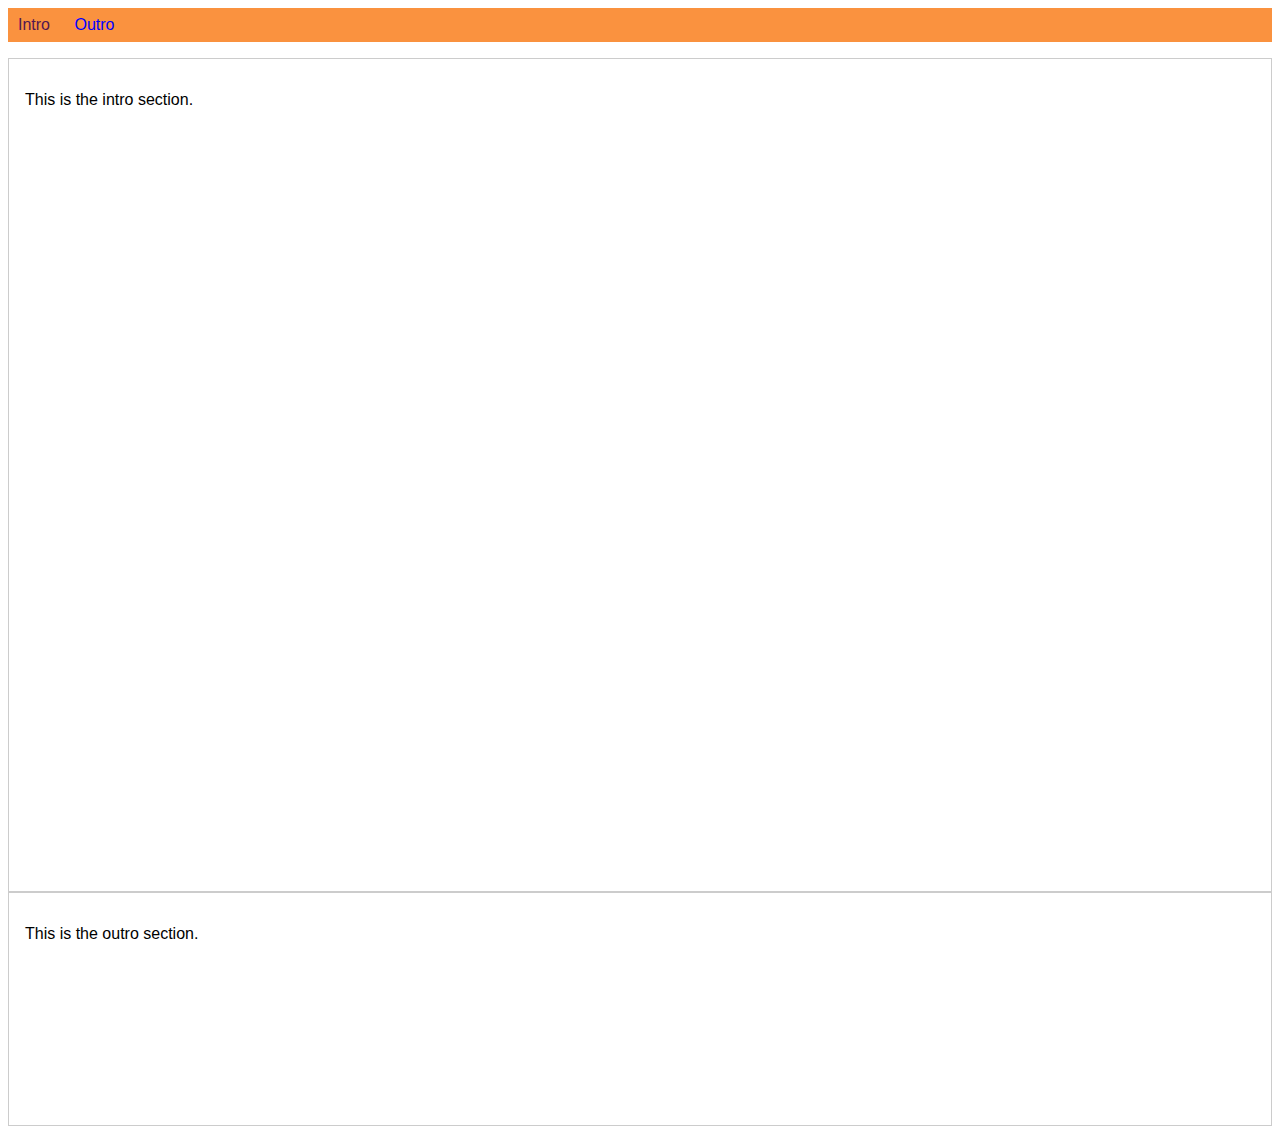
<file: Combined Selectors/index.html>
<!DOCTYPE html>
<html lang="en">

<head>
    <meta charset="UTF-8">
    <meta name="viewport" content="width=device-width, initial-scale=1.0">
    <meta http-equiv="X-UA-Compatible" content="ie=edge">
    <title>CSS Course</title>
    <link rel="stylesheet" href="main.css">
</head>

<body>
    <nav>
        <a href="#intro" class="active">Intro</a>
        <a href="#outro">Outro</a>
    </nav>
    <section id="intro" class="main-section">
        <p>This is the intro section.</p>
    </section>
    <section id="outro" class="main-section highlighted">
        <p>This is the outro section.</p>
    </section>
</body>

</html>
</file>
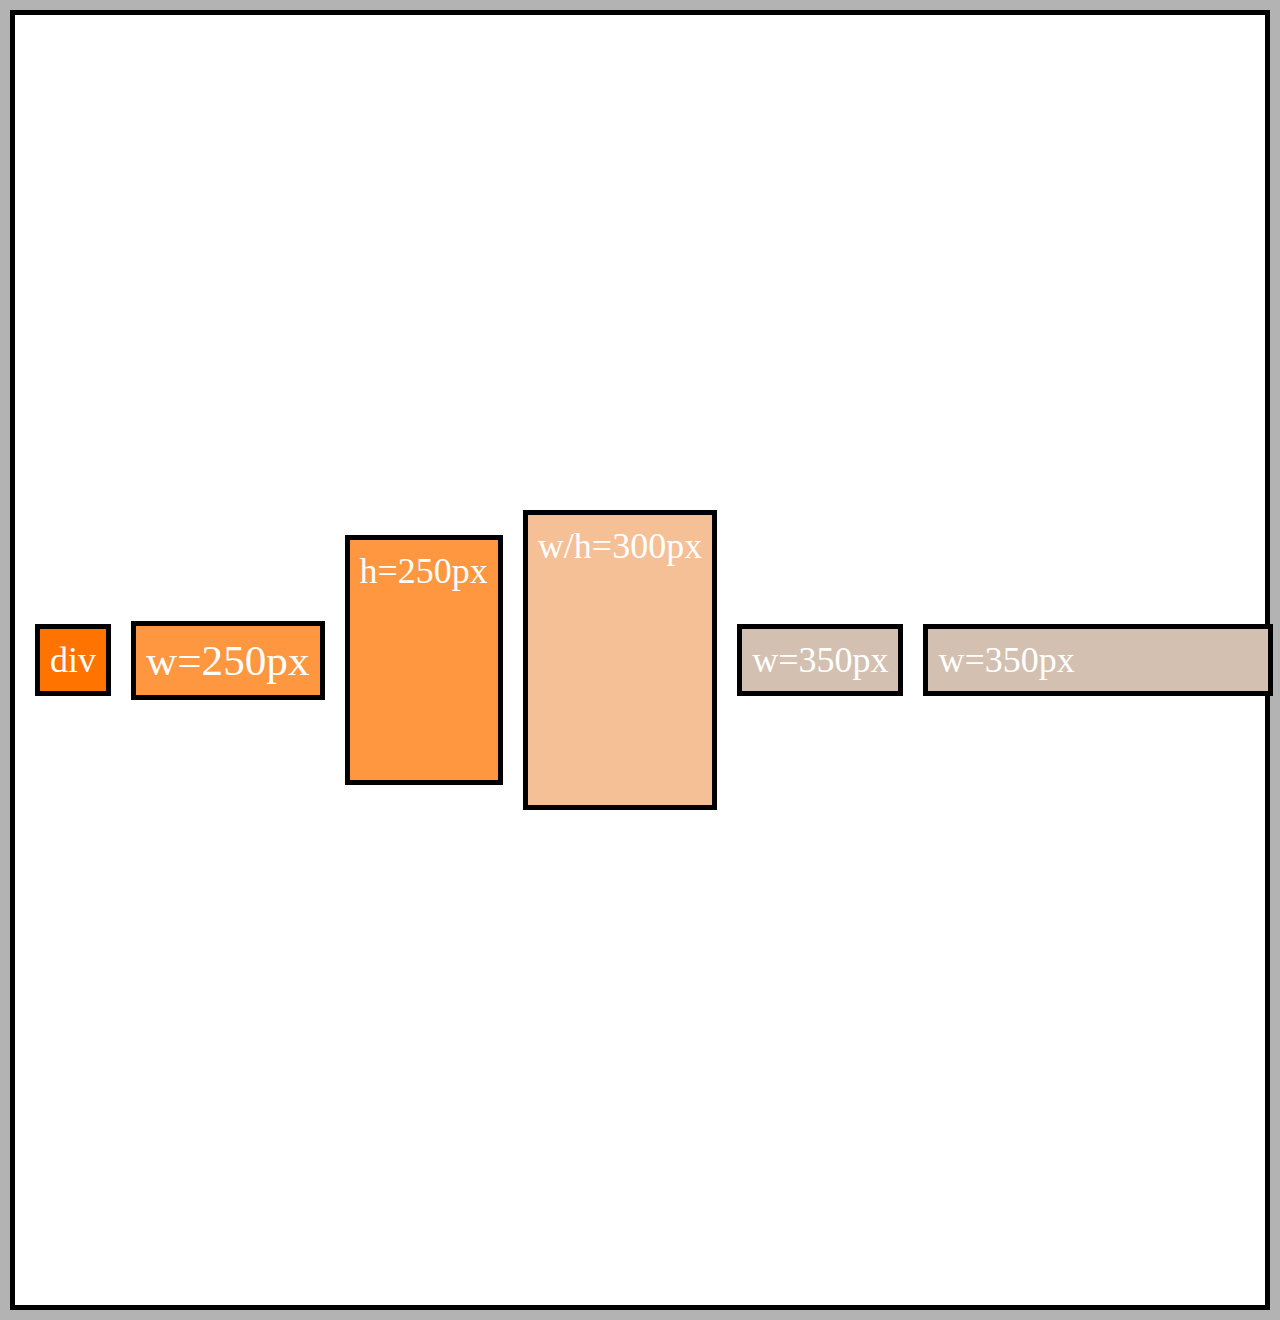
<file: flex-tiems-properties/index.html>
<!DOCTYPE html>
<html lang="en">
    <head>
        <meta charset="UTF-8">
        <meta http-equiv="X-UA-Compatible" content="ie=edge">
        <link rel="stylesheet" href="main.css">
        <title>Flexbox</title>
    </head>
    <body>
        <div class="flex-container">
            <div class="item-1">div</div>
            <div class="item-2">w=250px</div>
            <div class="item-3">h=250px</div>
            <div class="item-4">w/h=300px</div>
            <div class="item-5">w=350px</div>
            <div class="item-6">w=350px</div>
        </div>
    </body>
</html>
</file>
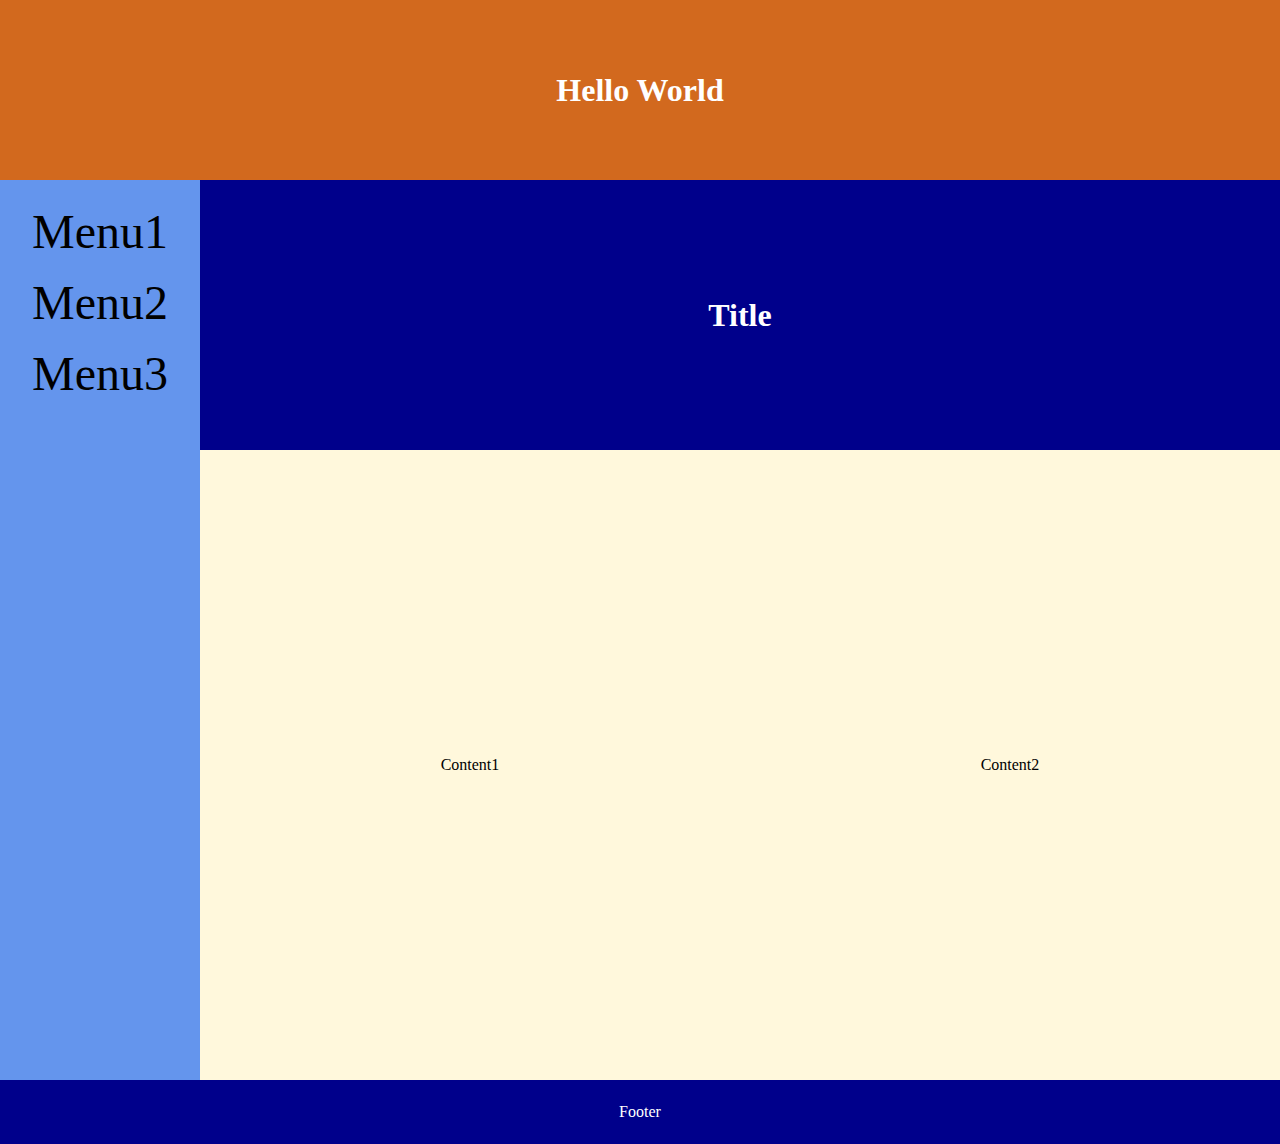
<file: Flexbox Practice/index.html>
<!DOCTYPE html>
<html lang="en">
<head>
    <meta charset="UTF-8">
    <meta http-equiv="X-UA-Compatible" content="IE=edge">
    <meta name="viewport" content="width=device-width, initial-scale=1.0">
    <title>Document</title>
    <link rel="stylesheet" href="style.css">
</head>
<body>
    <header class="header">
        <h1 class="header-title">Hello World</h1>
    </header>

    <main class="main">
        
        <div class="sidemenu">
            <ul class="sidemenu-items">
                <li class="sidemenu-item">Menu1</li>
                <li class="sidemenu-item">Menu2</li>
                <li class="sidemenu-item">Menu3</li>
            </ul>
        </div>
        
        <div class="content">
            <div class="content-title-box">
                <h1 class="content-title-box__title">Title</h1>
            </div>
            <div class="contents">
                <div class="content__item">Content1</div>
                <div class="content__item">Content2</div>
            </div>
        </div>


    </main>
    
    <footer>
        <div class="footer">Footer</div>
    </footer>
</body>
</html>
</file>
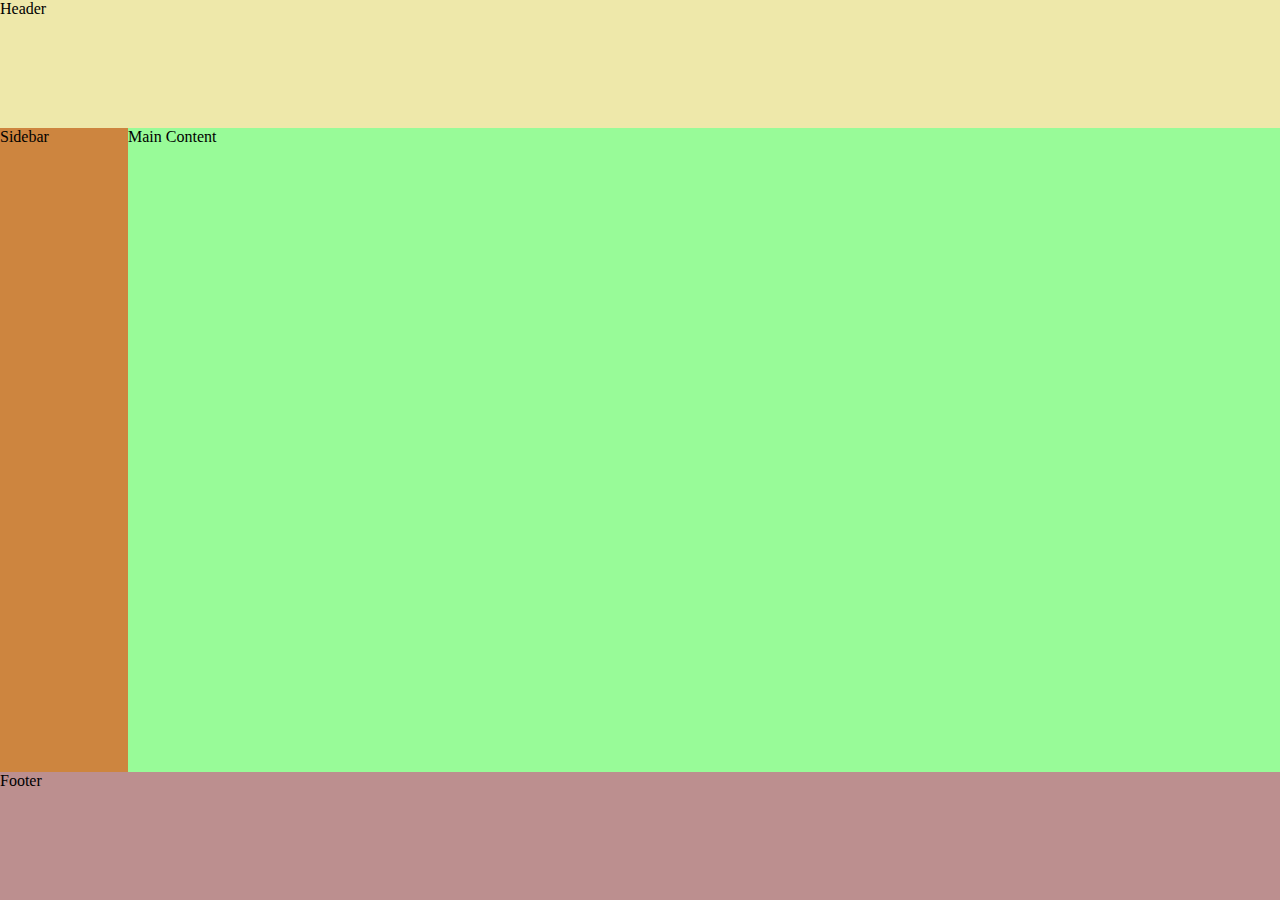
<file: Grid-Practice/index.html>
<!DOCTYPE html>
<html lang="en">
<head>
    <meta charset="UTF-8">
    <meta name="viewport" content="width=device-width, initial-scale=1.0">
    <meta http-equiv="X-UA-Compatible" content="ie=edge">
    <title>CSS Course</title>
    <link rel="stylesheet" href="style.css">
</head>
<body>
    <header>Header</header>
    <main>Main Content</main>
    <aside>Sidebar</aside>
    <footer>Footer</footer>
</body>
</html>
</file>
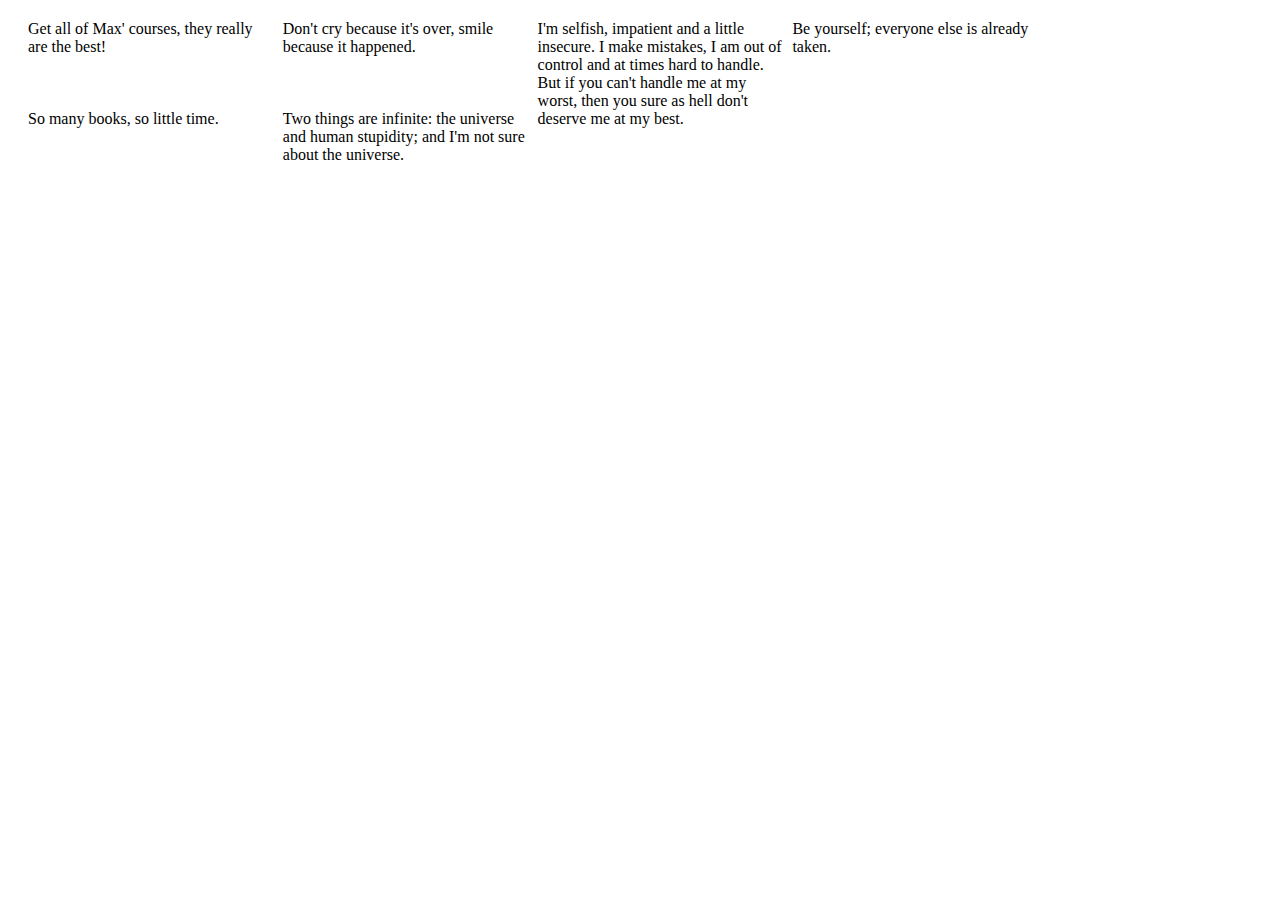
<file: grid/index.html>
<!DOCTYPE html>
<html lang="en">
<head>
    <meta charset="UTF-8">
    <meta name="viewport" content="width=device-width, initial-scale=1.0">
    <meta http-equiv="X-UA-Compatible" content="ie=edge">
    <title>CSS Course</title>
    <link rel="stylesheet" href="main.css">
</head>
<body>
    <div class="container">
        <div class="quote quote--featured">Get all of Max' courses, they really are the best!</div>
        <div class="quote">Don't cry because it's over, smile because it happened.</div>
        <div class="quote">I'm selfish, impatient and a little insecure. I make mistakes, I am out of control and at times hard to handle. But if you can't handle me at my worst, then you sure as hell don't deserve me at my best.</div>
        <div class="quote">Be yourself; everyone else is already taken.</div>
        <div class="quote">So many books, so little time.</div>
        <div class="quote">Two things are infinite: the universe and human stupidity; and I'm not sure about the universe.</div>
    </div>
</body>
</html>
</file>
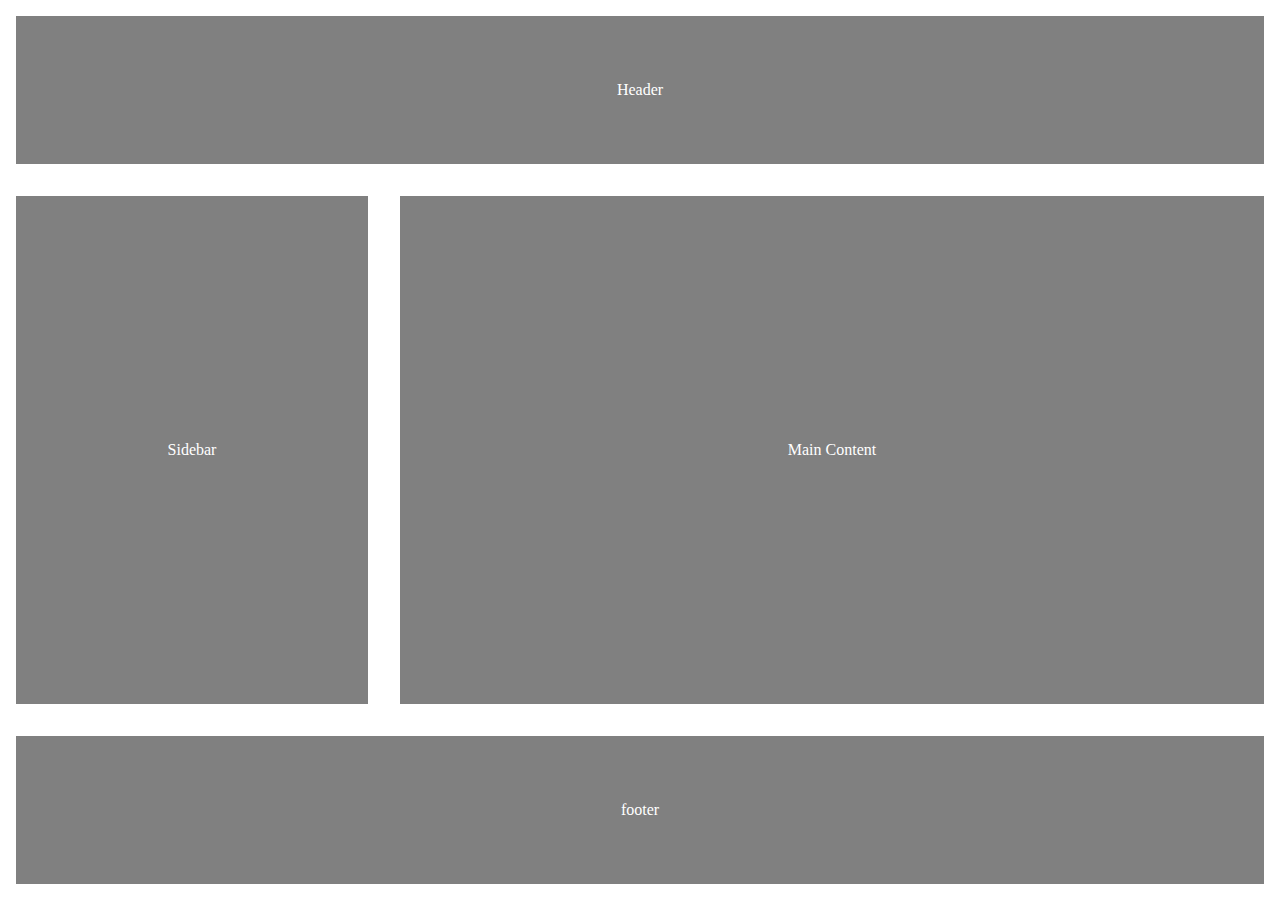
<file: grid_assignment/index.html>
<!DOCTYPE html>
<html lang="en">
<head>
    <meta charset="UTF-8">
    <meta http-equiv="X-UA-Compatible" content="IE=edge">
    <meta name="viewport" content="width=device-width, initial-scale=1.0">
    <title>Assignment</title>
    <link rel="stylesheet" href="style.css">
</head>
<body>

    <div class="grid">
        <div class="header">Header</div>
        <div class="sidebar">Sidebar</div>
        <div class="main-content">Main Content</div>
        <div class="footer">footer</div>
    </div>
    
</body>
</html>
</file>
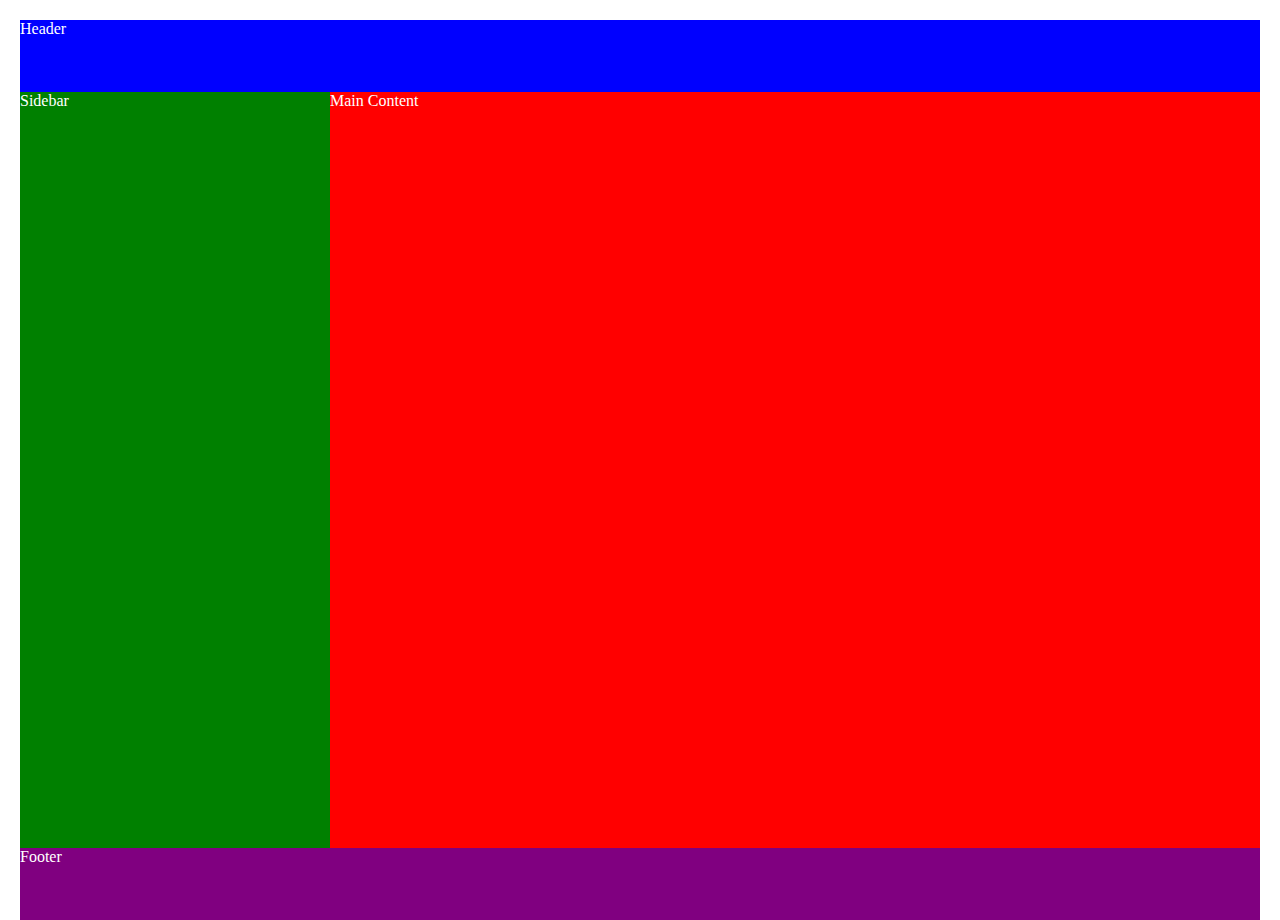
<file: grid_assignment_instructor's/index.html>
<!DOCTYPE html>
<html lang="en">
<head>
    <meta charset="UTF-8">
    <meta name="viewport" content="width=device-width, initial-scale=1.0">
    <meta http-equiv="X-UA-Compatible" content="ie=edge">
    <title>CSS Course</title>
    <link rel="stylesheet" href="main.css">
</head>
<body>
    <header>Header</header>
    <main>Main Content</main>
    <aside>Sidebar</aside>
    <footer>Footer</footer>
</body>
</html>
</file>
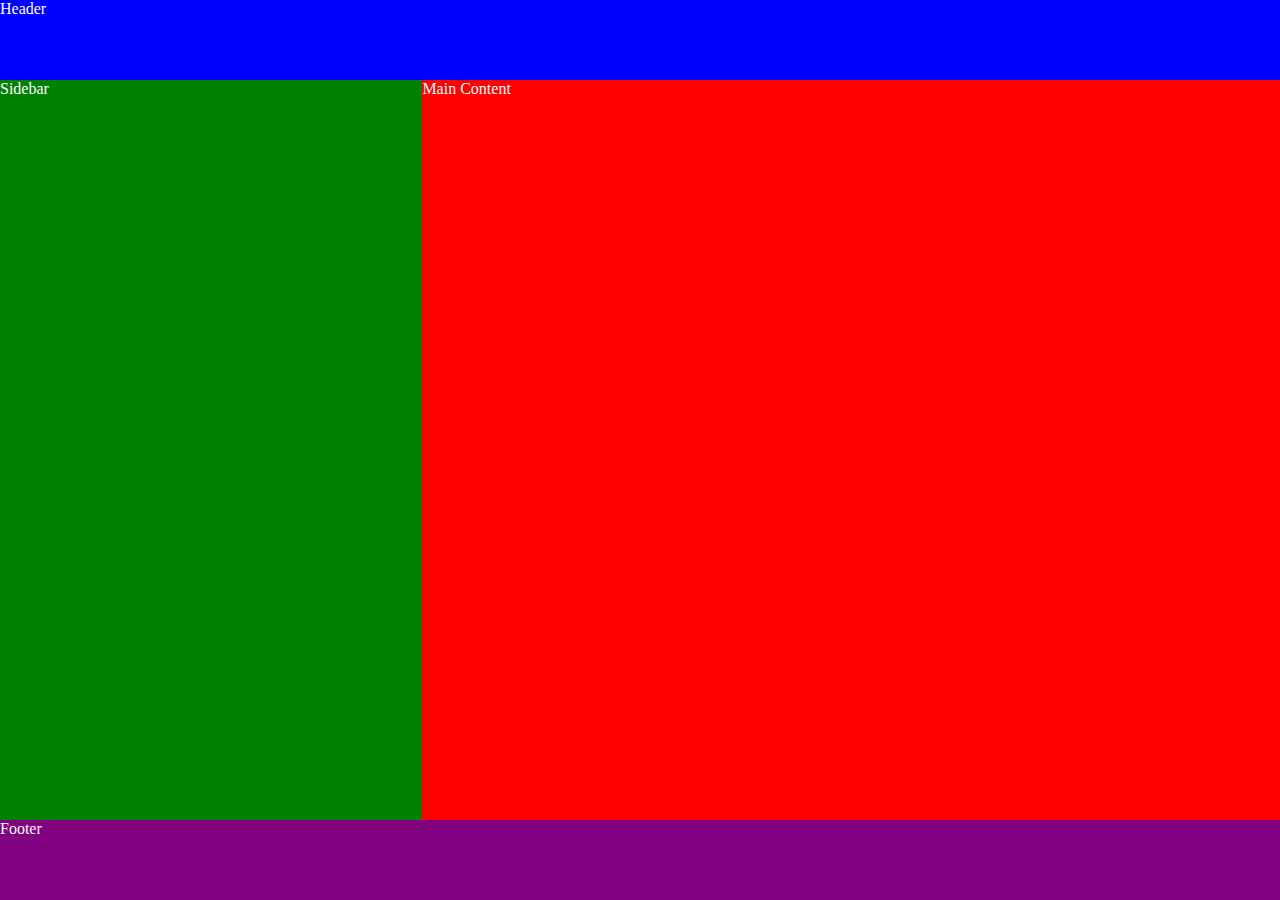
<file: named_grid_assignment/index.html>
<!DOCTYPE html>
<html lang="en">
<head>
    <meta charset="UTF-8">
    <meta http-equiv="X-UA-Compatible" content="IE=edge">
    <meta name="viewport" content="width=device-width, initial-scale=1.0">
    <title>Document</title>
    <link rel="stylesheet" href="style.css">
</head>
<body>
    <header>Header</header>
    <aside>Sidebar</aside>
    <main>Main Content</main>
    <footer>Footer</footer>
</body>
</html>
</file>
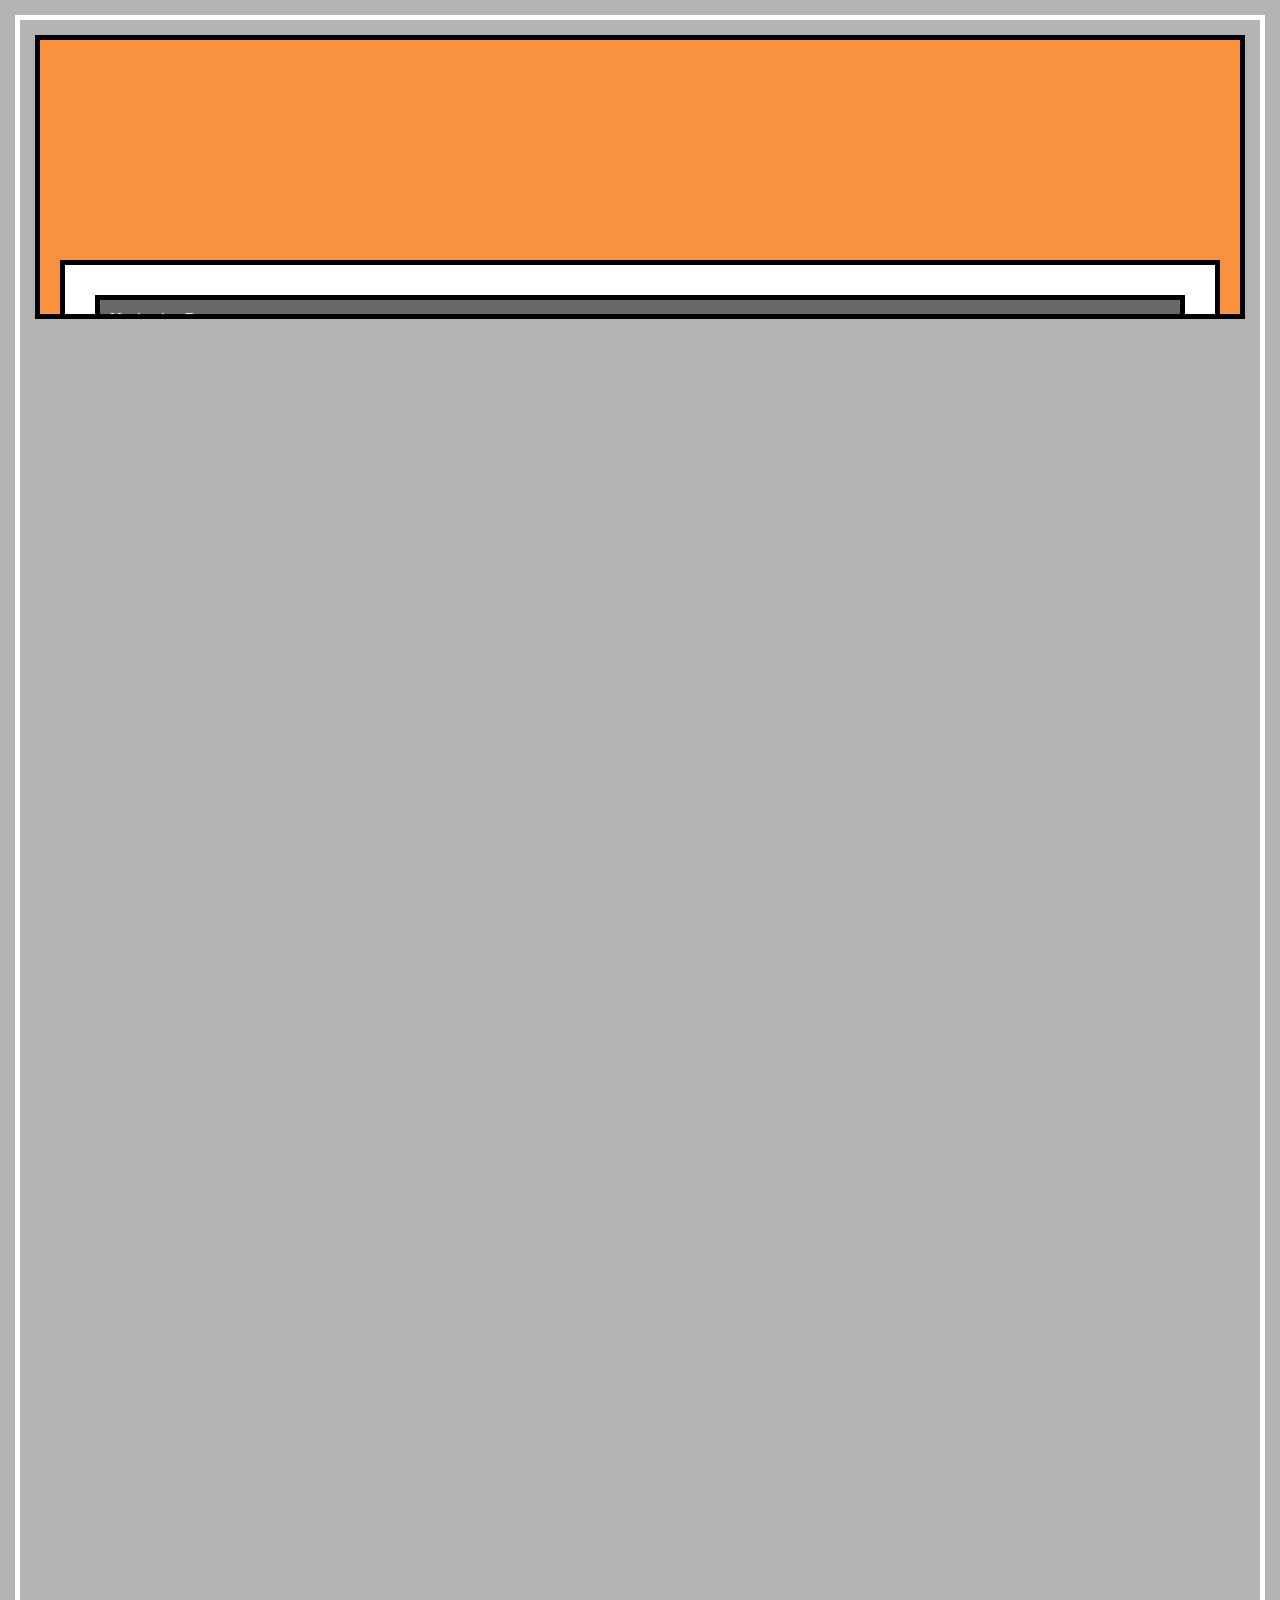
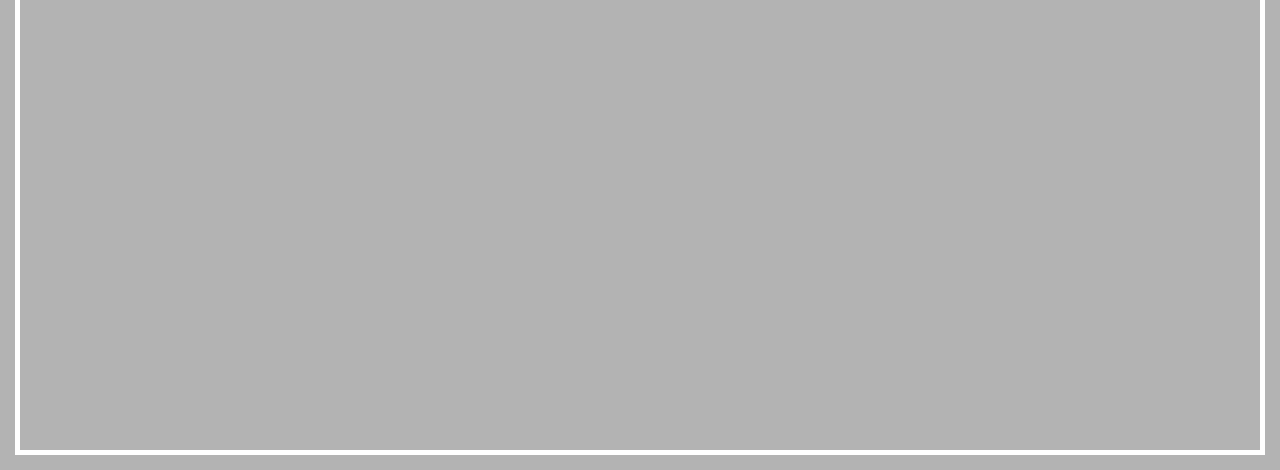
<file: positioning/index.html>
<!DOCTYPE html>
<html lang="en">
    <head>
        <meta charset="UTF-8">
        <meta http-equiv="X-UA-Compatible" content="ie=edge">
        <link rel="stylesheet" href="main.css">
        <title>Position</title>
    </head>
    <body>
        <div class="parent">
            <div class="child-1">Navigation Bar</div>
            <div class="child-2">Background Image</div>
            <div class="child-3">Features</div>
        </div>
    </body>
</html>
</file>
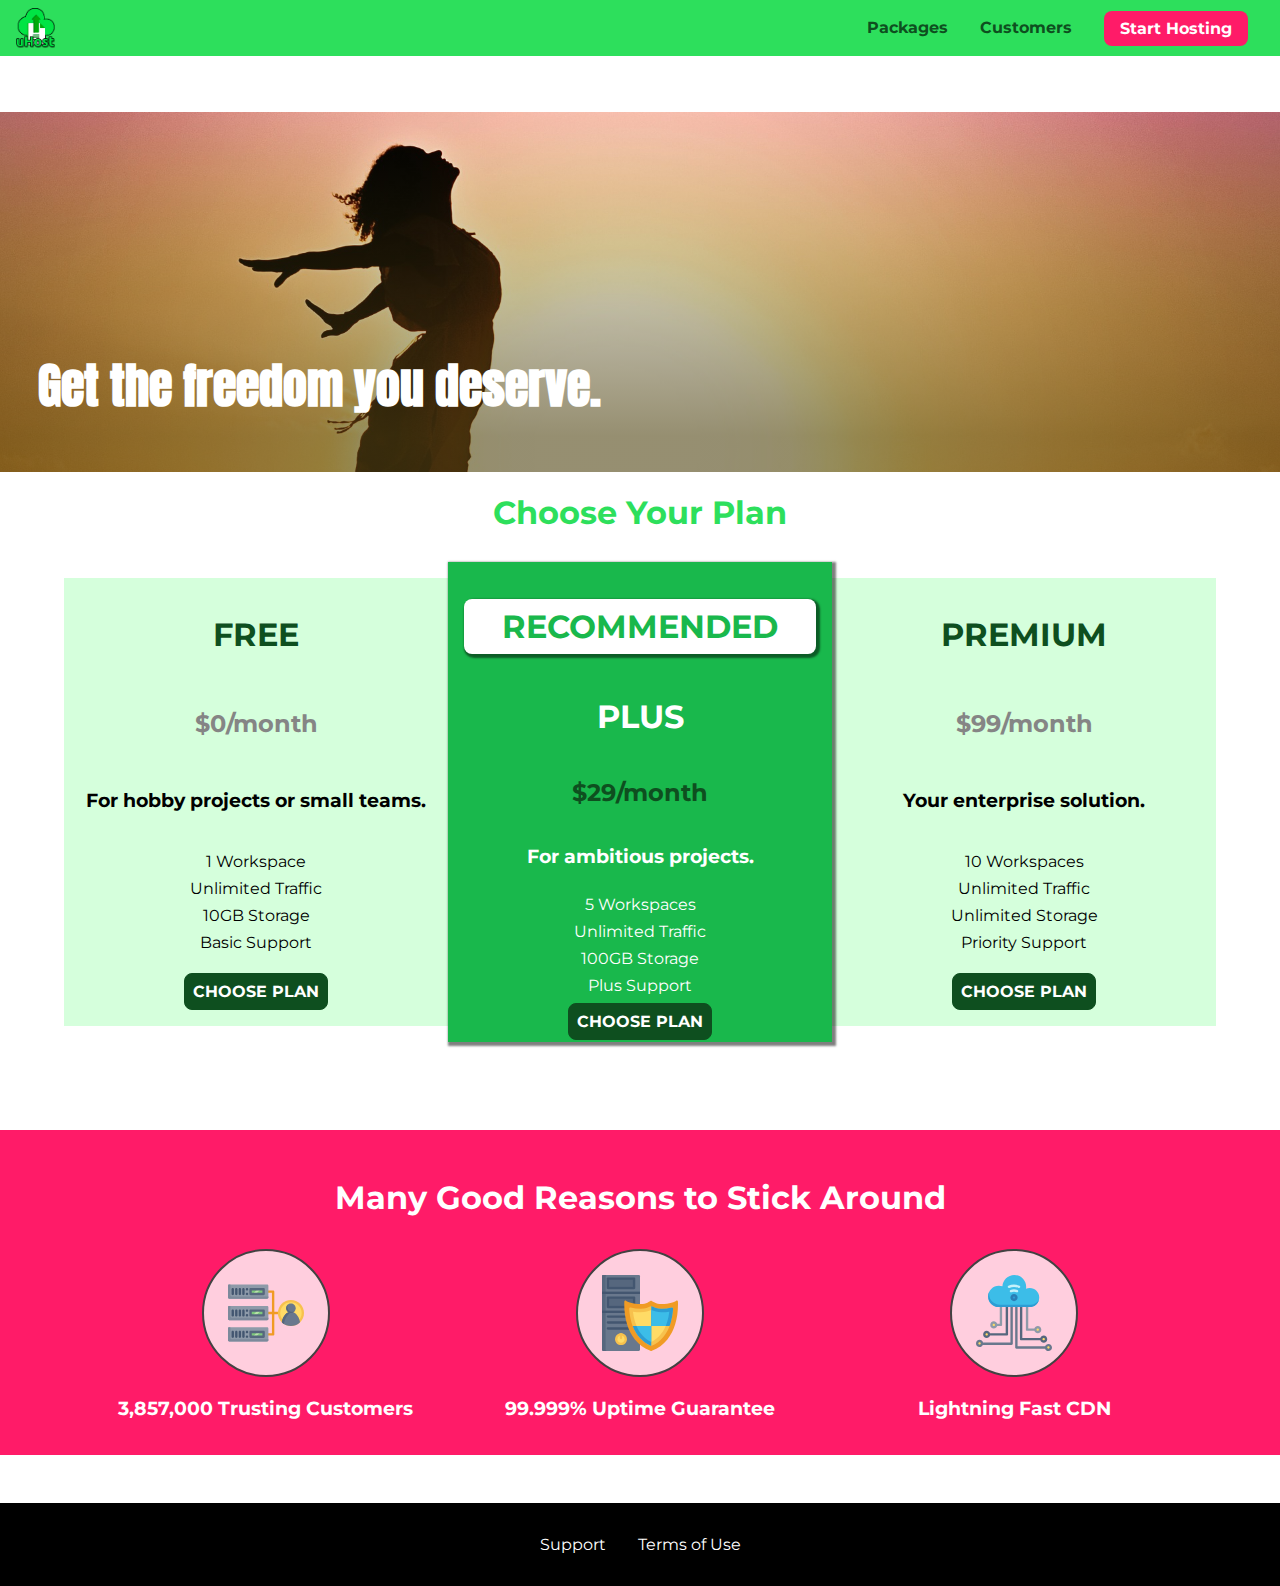
<file: Project/index.html>
<!DOCTYPE html>
<html lang="en">

<head>
    <meta charset="UTF-8">
    <meta http-equiv="X-UA-Compatible" content="ie=edge">
    <meta name="viewport" content="width=device-width, initial-scale=1.0">
    <title>uHost</title>
    <link rel="shortcut icon" href="favicon.png">
    <link rel="stylesheet" href="shared.css">
    <link rel="stylesheet" href="main.css">
</head>

<body>
    <div class="backdrop"></div>
    <div class="modal">
        <h1 class="modal__title">Do you want to continue?</h1>
        <div class="modal__actions">
            <a href="start-hosting/index.html" class="modal__action">Yes!</a>
            <button class="modal__action modal__action--negative" type="button">No!</button>
        </div>
    </div>
    <header class="main-header">
        <div>
            <button class="toggle-button">
                <span class="toggle-button__bar"></span>
                <span class="toggle-button__bar"></span>
                <span class="toggle-button__bar"></span>
            </button>
            <a href="index.html" class="main-header__brand">
                <img src="images/uhost-icon.png" alt="uHost - Your favorite hosting company">
            </a>
        </div>
        <nav class="main-nav">
            <ul class="main-nav__items">
                <li class="main-nav__item">
                    <a href="packages/index.html">Packages</a>
                </li>
                <li class="main-nav__item">
                    <a href="customers/index.html">Customers</a>
                </li>
                <li class="main-nav__item main-nav__item--cta">
                    <a href="start-hosting/index.html">Start Hosting</a>
                </li>
            </ul>
        </nav>
    </header>
    <nav class="mobile-nav">
        <ul class="mobile-nav__items">
            <li class="mobile-nav__item">
                <a href="packages/index.html">Packages</a>
            </li>
            <li class="mobile-nav__item">
                <a href="customers/index.html">Customers</a>
            </li>
            <li class="mobile-nav__item mobile-nav__item--cta">
                <a href="start-hosting/index.html">Start Hosting</a>
            </li>
        </ul>
    </nav>
    <main>
        <section id="product-overview">
            <h1>Get the freedom you deserve.</h1>
        </section>
        <section id="plans">
            <h1 class="section-title">Choose Your Plan</h1>
            <div class="plan__list">
                <article class="plan">
                    <h1 class="plan__title">FREE</h1>
                    <h2 class="plan__price">$0/month</h2>
                    <h3>For hobby projects or small teams.</h3>
                    <ul class="plan__features">
                        <li class="plan__feature">1 Workspace</li>
                        <li class="plan__feature">Unlimited Traffic</li>
                        <li class="plan__feature">10GB Storage</li>
                        <li class="plan__feature">Basic Support</li>
                    </ul>
                    <div>
                        <button class="button">CHOOSE PLAN</button>
                    </div>
                </article>
                <article class="plan plan--highlighted">
                    <h1 class="plan__annotation">RECOMMENDED</h1>
                    <h1 class="plan__title">PLUS</h1>
                    <h2 class="plan__price">$29/month</h2>
                    <h3>For ambitious projects.</h3>
                    <ul class="plan__features">
                        <li class="plan__feature">5 Workspaces</li>
                        <li class="plan__feature">Unlimited Traffic</li>
                        <li class="plan__feature">100GB Storage</li>
                        <li class="plan__feature">Plus Support</li>
                    </ul>
                    <div>
                        <button class="button">CHOOSE PLAN</button>
                    </div>
                </article>
                <article class="plan">
                    <h1 class="plan__title">PREMIUM</h1>
                    <h2 class="plan__price">$99/month</h2>
                    <h3>Your enterprise solution.</h3>
                    <ul class="plan__features">
                        <li class="plan__feature">10 Workspaces</li>
                        <li class="plan__feature">Unlimited Traffic</li>
                        <li class="plan__feature">Unlimited Storage</li>
                        <li class="plan__feature">Priority Support</li>
                    </ul>
                    <div>
                        <button class="button">CHOOSE PLAN</button>
                    </div>
                </article>
            </div>
        </section>
        <section id="key-features">
            <h1 class="section-title">Many Good Reasons to Stick Around</h1>
            <ul class="key-feature__list">
                <li class="key-feature">
                    <div class="key-feature__image">
                        <svg viewBox="0 0 512 512">
                            <path style="fill:#F09B24;" d="M344,248h-32V112c0-4.418-3.582-8-8-8h-40c-4.418,0-8,3.582-8,8s3.582,8,8,8h32v128h-32  c-4.418,0-8,3.582-8,8s3.582,8,8,8h32v128h-32c-4.418,0-8,3.582-8,8s3.582,8,8,8h40c4.418,0,8-3.582,8-8V264h32c4.418,0,8-3.582,8-8  S348.418,248,344,248z"
                            />
                            <path style="fill:#8E9AA9;" d="M264,64H8c-4.418,0-8,3.582-8,8v80c0,4.418,3.582,8,8,8h256c4.418,0,8-3.582,8-8V72  C272,67.582,268.418,64,264,64z"
                            />
                            <path style="fill:#7C899B;" d="M24,144c-4.418,0-8-3.582-8-8V64H8c-4.418,0-8,3.582-8,8v80c0,4.418,3.582,8,8,8h256  c4.418,0,8-3.582,8-8v-8H24z"
                            />
                            <rect x="152" y="96" style="fill:#B8E3A8;" width="88" height="32" />
                            <g>
                                <polygon style="fill:#7EC97D;" points="152,96 152,128 166,128 198,96  " />
                                <polygon style="fill:#7EC97D;" points="220,96 188,128 240,128 240,96  " />
                            </g>
                            <path style="fill:#56677E;" d="M240,136h-88c-4.418,0-8-3.582-8-8V96c0-4.418,3.582-8,8-8h88c4.418,0,8,3.582,8,8v32  C248,132.418,244.418,136,240,136z M160,120h72v-16h-72V120z"
                            />
                            <g>
                                <path style="fill:#435670;" d="M32,136c-4.418,0-8-3.582-8-8V96c0-4.418,3.582-8,8-8s8,3.582,8,8v32C40,132.418,36.418,136,32,136z   "
                                />
                                <path style="fill:#435670;" d="M56,136c-4.418,0-8-3.582-8-8V96c0-4.418,3.582-8,8-8s8,3.582,8,8v32C64,132.418,60.418,136,56,136z   "
                                />
                                <path style="fill:#435670;" d="M80,136c-4.418,0-8-3.582-8-8V96c0-4.418,3.582-8,8-8s8,3.582,8,8v32C88,132.418,84.418,136,80,136z   "
                                />
                                <path style="fill:#435670;" d="M104,136c-4.418,0-8-3.582-8-8V96c0-4.418,3.582-8,8-8s8,3.582,8,8v32   C112,132.418,108.418,136,104,136z"
                                />
                                <path style="fill:#435670;" d="M128,105c-4.418,0-8-3.582-8-8v-1c0-4.418,3.582-8,8-8s8,3.582,8,8v1   C136,101.418,132.418,105,128,105z"
                                />
                                <path style="fill:#435670;" d="M128,136c-4.418,0-8-3.582-8-8v-1c0-4.418,3.582-8,8-8s8,3.582,8,8v1   C136,132.418,132.418,136,128,136z"
                                />
                            </g>
                            <path style="fill:#8E9AA9;" d="M264,208H8c-4.418,0-8,3.582-8,8v80c0,4.418,3.582,8,8,8h256c4.418,0,8-3.582,8-8v-80  C272,211.582,268.418,208,264,208z"
                            />
                            <path style="fill:#7C899B;" d="M24,288c-4.418,0-8-3.582-8-8v-72H8c-4.418,0-8,3.582-8,8v80c0,4.418,3.582,8,8,8h256  c4.418,0,8-3.582,8-8v-8H24z"
                            />
                            <rect x="152" y="240" style="fill:#B8E3A8;" width="88" height="32" />
                            <g>
                                <polygon style="fill:#7EC97D;" points="152,240 152,272 166,272 198,240  " />
                                <polygon style="fill:#7EC97D;" points="220,240 188,272 240,272 240,240  " />
                            </g>
                            <path style="fill:#56677E;" d="M240,280h-88c-4.418,0-8-3.582-8-8v-32c0-4.418,3.582-8,8-8h88c4.418,0,8,3.582,8,8v32  C248,276.418,244.418,280,240,280z M160,264h72v-16h-72V264z"
                            />
                            <g>
                                <path style="fill:#435670;" d="M32,280c-4.418,0-8-3.582-8-8v-32c0-4.418,3.582-8,8-8s8,3.582,8,8v32C40,276.418,36.418,280,32,280   z"
                                />
                                <path style="fill:#435670;" d="M56,280c-4.418,0-8-3.582-8-8v-32c0-4.418,3.582-8,8-8s8,3.582,8,8v32C64,276.418,60.418,280,56,280   z"
                                />
                                <path style="fill:#435670;" d="M80,280c-4.418,0-8-3.582-8-8v-32c0-4.418,3.582-8,8-8s8,3.582,8,8v32C88,276.418,84.418,280,80,280   z"
                                />
                                <path style="fill:#435670;" d="M104,280c-4.418,0-8-3.582-8-8v-32c0-4.418,3.582-8,8-8s8,3.582,8,8v32   C112,276.418,108.418,280,104,280z"
                                />
                                <path style="fill:#435670;" d="M128,249c-4.418,0-8-3.582-8-8v-1c0-4.418,3.582-8,8-8s8,3.582,8,8v1   C136,245.418,132.418,249,128,249z"
                                />
                                <path style="fill:#435670;" d="M128,280c-4.418,0-8-3.582-8-8v-1c0-4.418,3.582-8,8-8s8,3.582,8,8v1   C136,276.418,132.418,280,128,280z"
                                />
                            </g>
                            <path style="fill:#8E9AA9;" d="M264,352H8c-4.418,0-8,3.582-8,8v80c0,4.418,3.582,8,8,8h256c4.418,0,8-3.582,8-8v-80  C272,355.582,268.418,352,264,352z"
                            />
                            <path style="fill:#7C899B;" d="M24,432c-4.418,0-8-3.582-8-8v-72H8c-4.418,0-8,3.582-8,8v80c0,4.418,3.582,8,8,8h256  c4.418,0,8-3.582,8-8v-8H24z"
                            />
                            <rect x="152" y="384" style="fill:#B8E3A8;" width="88" height="32" />
                            <g>
                                <polygon style="fill:#7EC97D;" points="152,384 152,416 166,416 198,384  " />
                                <polygon style="fill:#7EC97D;" points="220,384 188,416 240,416 240,384  " />
                            </g>
                            <path style="fill:#56677E;" d="M240,424h-88c-4.418,0-8-3.582-8-8v-32c0-4.418,3.582-8,8-8h88c4.418,0,8,3.582,8,8v32  C248,420.418,244.418,424,240,424z M160,408h72v-16h-72V408z"
                            />
                            <g>
                                <path style="fill:#435670;" d="M32,424c-4.418,0-8-3.582-8-8v-32c0-4.418,3.582-8,8-8s8,3.582,8,8v32C40,420.418,36.418,424,32,424   z"
                                />
                                <path style="fill:#435670;" d="M56,424c-4.418,0-8-3.582-8-8v-32c0-4.418,3.582-8,8-8s8,3.582,8,8v32C64,420.418,60.418,424,56,424   z"
                                />
                                <path style="fill:#435670;" d="M80,424c-4.418,0-8-3.582-8-8v-32c0-4.418,3.582-8,8-8s8,3.582,8,8v32C88,420.418,84.418,424,80,424   z"
                                />
                                <path style="fill:#435670;" d="M104,424c-4.418,0-8-3.582-8-8v-32c0-4.418,3.582-8,8-8s8,3.582,8,8v32   C112,420.418,108.418,424,104,424z"
                                />
                                <path style="fill:#435670;" d="M128,393c-4.418,0-8-3.582-8-8v-1c0-4.418,3.582-8,8-8s8,3.582,8,8v1   C136,389.418,132.418,393,128,393z"
                                />
                                <path style="fill:#435670;" d="M128,424c-4.418,0-8-3.582-8-8v-1c0-4.418,3.582-8,8-8s8,3.582,8,8v1   C136,420.418,132.418,424,128,424z"
                                />
                            </g>
                            <path style="fill:#F7C14D;" d="M424,168c-48.523,0-88,39.477-88,88s39.477,88,88,88s88-39.477,88-88S472.523,168,424,168z" />
                            <path style="fill:#FFDB66;" d="M424,184c-39.701,0-72,32.299-72,72s32.299,72,72,72s72-32.299,72-72S463.701,184,424,184z" />
                            <path style="fill:#69788D;" d="M484.893,314.16C476.393,274.588,451.922,248,424,248s-52.393,26.588-60.893,66.16  c-0.605,2.82,0.354,5.749,2.511,7.664C381.731,336.124,402.465,344,424,344s42.269-7.876,58.381-22.176  C484.539,319.909,485.498,316.98,484.893,314.16z"
                            />
                            <path style="fill:#56677E;" d="M434.053,249.171C430.768,248.403,427.411,248,424,248c-27.922,0-52.393,26.588-60.893,66.16  c-0.605,2.82,0.354,5.749,2.511,7.664c3.383,3.002,6.979,5.703,10.734,8.125C384.904,286.243,407.373,255.378,434.053,249.171z"
                            />
                            <path style="fill:#69788D;" d="M424,192c-17.645,0-32,14.355-32,32s14.355,32,32,32s32-14.355,32-32S441.645,192,424,192z" />
                            <path style="fill:#56677E;" d="M432,248c-17.645,0-32-14.355-32-32c0-6.783,2.128-13.076,5.742-18.258  C397.444,203.53,392,213.138,392,224c0,17.645,14.355,32,32,32c10.862,0,20.471-5.444,26.258-13.742  C445.076,245.872,438.783,248,432,248z"
                            />

                        </svg>
                    </div>
                    <p class="key-feature__description">3,857,000 Trusting Customers</p>
                </li>
                <li class="key-feature">
                    <div class="key-feature__image">
                        <svg viewBox="0 0 512 512">
                            <path style="fill:#69788D;" d="M248,0H8C3.582,0,0,3.582,0,8v496c0,4.418,3.582,8,8,8h240c4.418,0,8-3.582,8-8V8  C256,3.582,252.418,0,248,0z"
                            />
                            <path style="fill:#56677E;" d="M24,504V8c0-4.418,3.582-8,8-8H8C3.582,0,0,3.582,0,8v496c0,4.418,3.582,8,8,8h24  C27.582,512,24,508.418,24,504z"
                            />
                            <g>
                                <rect x="0" y="112" style="fill:#435670;" width="256" height="16" />
                                <rect x="0" y="240" style="fill:#435670;" width="256" height="16" />
                            </g>
                            <path style="fill:#F7C14D;" d="M128,392c-22.056,0-40,17.944-40,40s17.944,40,40,40s40-17.944,40-40S150.056,392,128,392z" />
                            <path style="fill:#FFDB66;" d="M128,408c-13.233,0-24,10.767-24,24s10.767,24,24,24s24-10.767,24-24S141.233,408,128,408z" />
                            <path style="fill:#F7C14D;" d="M128,392c-2.739,0-5.414,0.278-8,0.805V424c0,4.418,3.582,8,8,8c4.418,0,8-3.582,8-8v-31.195  C133.414,392.278,130.739,392,128,392z"
                            />
                            <g>
                                <path style="fill:#435670;" d="M216,288H40c-4.418,0-8-3.582-8-8s3.582-8,8-8h176c4.418,0,8,3.582,8,8S220.418,288,216,288z"
                                />
                                <path style="fill:#435670;" d="M216,328H40c-4.418,0-8-3.582-8-8s3.582-8,8-8h176c4.418,0,8,3.582,8,8S220.418,328,216,328z"
                                />
                                <path style="fill:#435670;" d="M216,368H40c-4.418,0-8-3.582-8-8s3.582-8,8-8h176c4.418,0,8,3.582,8,8S220.418,368,216,368z"
                                />
                                <path style="fill:#435670;" d="M216,16H40c-4.418,0-8,3.582-8,8v64c0,4.418,3.582,8,8,8h176c4.418,0,8-3.582,8-8V24   C224,19.582,220.418,16,216,16z"
                                />
                            </g>
                            <rect x="48" y="32" style="fill:#56677E;" width="160" height="48" />
                            <path style="fill:#435670;" d="M216,144H40c-4.418,0-8,3.582-8,8v64c0,4.418,3.582,8,8,8h176c4.418,0,8-3.582,8-8v-64  C224,147.582,220.418,144,216,144z"
                            />
                            <rect x="48" y="160" style="fill:#56677E;" width="160" height="48" />
                            <path style="fill:#F09B24;" d="M511.747,180.237c-0.194-6.537-8.107-10.107-13.135-5.894c-5.6,4.693-42.904,21.282-98.514,21.282  c-33.45,0-64.625-20.999-64.929-21.206c-2.9-1.991-6.764-1.85-9.512,0.346c-2.677,2.135-27.201,20.86-63.793,20.86  c-55.607,0-92.914-16.589-98.515-21.282c-5.028-4.211-12.941-0.645-13.135,5.894c-1.634,54.834,4.655,105.941,18.693,151.903  c12.096,39.604,29.759,74.047,52.497,102.373c27.538,34.304,62.743,59.882,104.66,76.045c3.069,1.918,6.757,1.921,9.83,0  c41.917-16.163,77.122-41.741,104.66-76.045c22.738-28.326,40.401-62.77,52.497-102.373  C507.092,286.179,513.381,235.071,511.747,180.237z"
                            />
                            <path style="fill:#F7C14D;" d="M476.21,221.226c-1.953-1.631-4.568-2.235-7.036-1.628c-21.686,5.327-44.926,8.028-69.075,8.028  c-25.926,0-49.633-8.975-64.955-16.504c-2.307-1.134-5.016-1.091-7.284,0.116c-14.059,7.477-36.919,16.388-65.994,16.388  c-24.153,0-47.394-2.701-69.075-8.028c-5.155-1.268-10.221,2.966-9.894,8.261c2.077,33.693,7.668,65.635,16.616,94.935  c22.774,74.565,66.139,126.334,128.888,153.868c2.032,0.891,4.397,0.891,6.43,0c61.777-27.107,104.716-78.876,127.62-153.868  c8.948-29.3,14.539-61.241,16.616-94.935C479.224,225.319,478.163,222.856,476.21,221.226z"
                            />
                            <path style="fill:#FFDB66;" d="M331.609,451.727c-52.604-25.289-89.304-70.987-109.144-135.944  c-6.532-21.39-11.162-44.336-13.82-68.447c17.133,2.852,34.952,4.291,53.22,4.291c29.394,0,53.376-7.793,69.978-15.561  c17.44,7.736,41.656,15.561,68.256,15.561c18.267,0,36.085-1.439,53.219-4.291c-2.659,24.112-7.288,47.06-13.82,68.448  C419.545,381.108,383.27,426.805,331.609,451.727z"
                            />
                            <g>
                                <path style="fill:#2C9DD4;" d="M479.066,227.858c0.157-2.539-0.903-5.002-2.856-6.633s-4.568-2.235-7.036-1.628   c-21.686,5.327-44.926,8.028-69.075,8.028c-25.926,0-49.633-8.975-64.955-16.504c-1.057-0.52-2.2-0.78-3.345-0.806l-0.072,133.351   h123.601c2.556-6.746,4.933-13.702,7.123-20.874C471.398,293.493,476.989,261.552,479.066,227.858z"
                                />
                                <path style="fill:#2C9DD4;" d="M206.658,343.667c24.153,63.42,65.028,108.108,121.743,132.995c1.031,0.452,2.147,0.673,3.263,0.666   l0.063-133.661H206.658z"
                                />
                            </g>
                            <g>
                                <path style="fill:#3CBDE8;" d="M439.497,315.783c6.532-21.389,11.161-44.336,13.82-68.448c-17.134,2.852-34.952,4.291-53.219,4.291   c-26.6,0-50.815-7.824-68.256-15.561l-0.116,107.601h97.758C433.179,334.807,436.524,325.518,439.497,315.783z"
                                />
                                <path style="fill:#3CBDE8;" d="M232.523,343.667c21.144,50.298,54.363,86.56,99.087,108.06l0.117-108.06H232.523z" />
                            </g>
                        </svg>
                    </div>
                    <p class="key-feature__description">99.999% Uptime Guarantee</p>
                </li>
                <li class="key-feature">
                    <div class="key-feature__image">
                        <svg viewBox="0 0 512 512">
                            <path style="fill:#8E9AA9;" d="M168,200c-4.418,0-8,3.582-8,8v120h-17.376c-3.302-9.311-12.194-16-22.624-16  c-13.234,0-24,10.767-24,24s10.766,24,24,24c10.429,0,19.321-6.689,22.624-16H168c4.418,0,8-3.582,8-8V208  C176,203.582,172.418,200,168,200z"
                            />
                            <path style="fill:#FFDB66;" d="M120,328c-4.411,0-8,3.589-8,8s3.589,8,8,8s8-3.589,8-8S124.411,328,120,328z" />
                            <path style="fill:#56677E;" d="M208,200c-4.418,0-8,3.582-8,8v184H94.624C91.322,382.689,82.43,376,72,376  c-13.234,0-24,10.767-24,24s10.766,24,24,24c10.429,0,19.321-6.689,22.624-16H208c4.418,0,8-3.582,8-8V208  C216,203.582,212.418,200,208,200z"
                            />
                            <path style="fill:#FFDB66;" d="M72,392c-4.411,0-8,3.589-8,8s3.589,8,8,8s8-3.589,8-8S76.411,392,72,392z" />
                            <path style="fill:#69788D;" d="M240,208c-4.418,0-8,3.582-8,8v239H47.24c-2.671-10.34-12.078-18-23.24-18c-13.234,0-24,10.767-24,24  s10.766,24,24,24c9.666,0,18.009-5.747,21.809-14H240c4.418,0,8-3.582,8-8V216C248,211.582,244.418,208,240,208z"
                            />
                            <path style="fill:#FFDB66;" d="M24,453c-4.411,0-8,3.589-8,8s3.589,8,8,8s8-3.589,8-8S28.411,453,24,453z" />
                            <path style="fill:#69788D;" d="M488,464c-10.429,0-19.321,6.689-22.624,16H280V208c0-4.418-3.582-8-8-8s-8,3.582-8,8v280  c0,4.418,3.582,8,8,8h193.376c3.302,9.311,12.194,16,22.624,16c13.234,0,24-10.767,24-24S501.234,464,488,464z"
                            />
                            <path style="fill:#FFDB66;" d="M488,480c-4.411,0-8,3.589-8,8s3.589,8,8,8s8-3.589,8-8S492.411,480,488,480z" />
                            <path style="fill:#56677E;" d="M456,408c-10.429,0-19.321,6.689-22.624,16H312V208c0-4.418-3.582-8-8-8s-8,3.582-8,8v224  c0,4.418,3.582,8,8,8h129.376c3.302,9.311,12.194,16,22.624,16c13.234,0,24-10.767,24-24S469.234,408,456,408z"
                            />
                            <path style="fill:#FFDB66;" d="M456,424c-4.411,0-8,3.589-8,8s3.589,8,8,8s8-3.589,8-8S460.411,424,456,424z" />
                            <path style="fill:#8E9AA9;" d="M416,344c-10.429,0-19.321,6.689-22.624,16H352V208c0-4.418-3.582-8-8-8s-8,3.582-8,8v160  c0,4.418,3.582,8,8,8h49.376c3.302,9.311,12.194,16,22.624,16c13.234,0,24-10.767,24-24S429.234,344,416,344z"
                            />
                            <path style="fill:#FFDB66;" d="M416,360c-4.411,0-8,3.589-8,8s3.589,8,8,8s8-3.589,8-8S420.411,360,416,360z" />
                            <path style="fill:#3CBDE8;" d="M362,88c-8.741,0-17.231,1.751-25.06,5.085C337.646,88.797,338,84.43,338,80  c0-44.112-35.888-80-80-80c-42.823,0-77.895,33.816-79.909,76.149C170.393,73.415,162.244,72,154,72c-39.701,0-72,32.299-72,72  s32.299,72,72,72h208c35.29,0,64-28.71,64-64S397.29,88,362,88z"
                            />
                            <path style="fill:#2C9DD4;" d="M368,200H160c-39.701,0-72-32.299-72-72c0-5.863,0.721-11.559,2.05-17.019  C84.918,120.88,82,132.102,82,144c0,39.701,32.299,72,72,72h208c30.389,0,55.88-21.296,62.379-49.743  C413.565,186.327,392.352,200,368,200z"
                            />
                            <path style="fill:#2A7DB5;" d="M256,128c-13.234,0-24,10.767-24,24s10.766,24,24,24c13.233,0,24-10.767,24-24S269.233,128,256,128z"
                            />
                            <path style="fill:#2C9DD4;" d="M256,144c-4.411,0-8,3.589-8,8s3.589,8,8,8c4.411,0,8-3.589,8-8S260.411,144,256,144z" />
                            <g>
                                <path style="fill:#C5F1FA;" d="M221.755,87.695c-2.994,0-5.864-1.688-7.233-4.572c-1.894-3.991-0.194-8.763,3.798-10.657   C230.157,66.849,242.834,64,256,64c13.166,0,25.844,2.849,37.68,8.466c3.992,1.895,5.692,6.666,3.798,10.657   s-6.666,5.692-10.657,3.798C277.144,82.328,266.774,80,256,80c-10.774,0-21.144,2.328-30.821,6.921   C224.072,87.446,222.904,87.695,221.755,87.695z"
                                />
                                <path style="fill:#C5F1FA;" d="M276.545,116.618c-1.148,0-2.316-0.249-3.424-0.774C267.745,113.293,261.985,112,256,112   c-5.985,0-11.745,1.293-17.121,3.844c-3.991,1.895-8.763,0.192-10.657-3.798c-1.894-3.992-0.193-8.764,3.798-10.657   C239.557,97.813,247.625,96,256,96c8.376,0,16.444,1.813,23.98,5.389c3.991,1.894,5.692,6.665,3.798,10.657   C282.41,114.93,279.539,116.618,276.545,116.618z"
                                />
                            </g>

                        </svg>
                    </div>
                    <p class="key-feature__description">Lightning Fast CDN</p>
                </li>
            </ul>
        </section>
    </main>
    <footer class="main-footer">
        <nav>
            <ul class="main-footer__links">
                <li class="main-footer__link">
                    <a href="#">Support</a>
                </li>
                <li class="main-footer__link">
                    <a href="#">Terms of Use</a>
                </li>
            </ul>
        </nav>
    </footer>
    <script src="shared.js"></script>
</body>

</html>
</file>
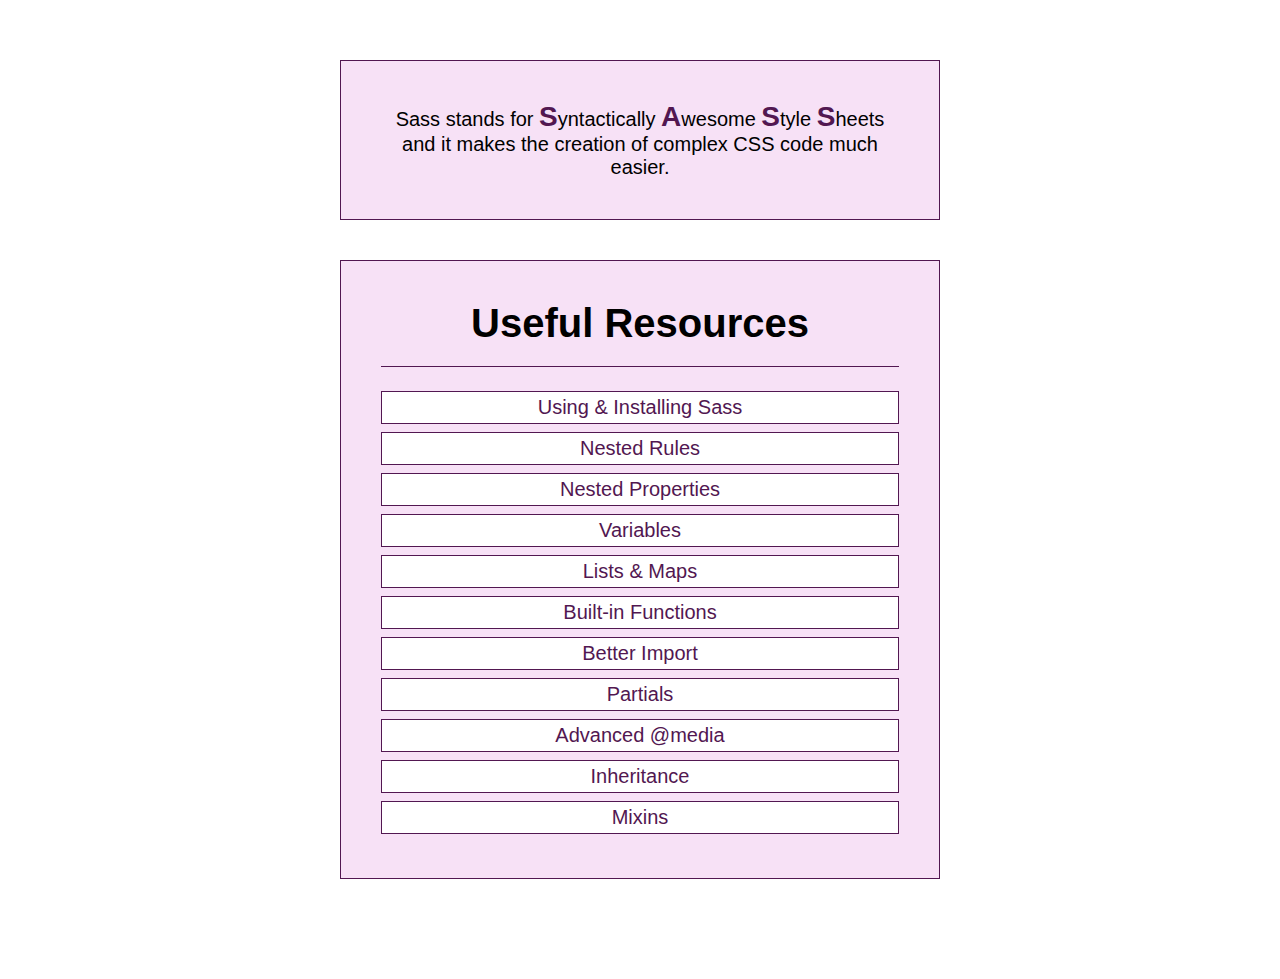
<file: sass-01-installing-sass-starting-code/index.html>
<!DOCTYPE html>
<html lang="en">

<head>
    <meta charset="UTF-8">
    <meta name="viewport" content="width=device-width, initial-scale=1.0">
    <meta http-equiv="X-UA-Compatible" content="ie=edge">
    <title>CSS Course</title>
    <link rel="stylesheet" href="main.css">
</head>

<body>
    <div class="container">
        <section class="sass-introduction">
            <p>Sass stands for
                <span class="char-highlight">S</span>yntactically
                <span class="char-highlight">A</span>wesome
                <span class="char-highlight">S</span>tyle
                <span class="char-highlight">S</span>heets and it makes the creation of complex CSS code much easier.</p>
        </section>
        <section class="sass-details">
            <header class="section-header">
                <h1>Useful Resources</h1>
            </header>
            <ul class="documentation-links">
                <li>
                    <a class="documentation-link link-important" href="https://sass-lang.com/documentation/file.SASS_REFERENCE.html#using_sass">Using &amp; Installing Sass</a>
                </li>
                <li>
                    <a class="documentation-link" href="https://sass-lang.com/documentation/file.SASS_REFERENCE.html#nested_rules">Nested Rules</a>
                </li>
                <li>
                    <a class="documentation-link" href="https://sass-lang.com/documentation/file.SASS_REFERENCE.html#nested_properties">Nested Properties</a>
                </li>
                <li>
                    <a class="documentation-link" href="https://sass-lang.com/documentation/file.SASS_REFERENCE.html#variables_">Variables</a>
                </li>
                <li>
                    <a class="documentation-link" href="https://sass-lang.com/documentation/file.SASS_REFERENCE.html#lists">Lists &amp; Maps</a>
                </li>
                <li>
                    <a class="documentation-link" href="https://sass-lang.com/documentation/Sass/Script/Functions.html">Built-in Functions</a>
                </li>
                <li>
                    <a class="documentation-link" href="https://sass-lang.com/documentation/file.SASS_REFERENCE.html#import">Better Import</a>
                </li>
                <li>
                    <a class="documentation-link" href="https://sass-lang.com/documentation/file.SASS_REFERENCE.html#partials">Partials</a>
                </li>
                <li>
                    <a class="documentation-link" href="https://sass-lang.com/documentation/file.SASS_REFERENCE.html#media">Advanced @media</a>
                </li>
                <li>
                    <a class="documentation-link" href="https://sass-lang.com/documentation/file.SASS_REFERENCE.html#extend">Inheritance</a>
                </li>
                <li>
                    <a class="documentation-link" href="https://sass-lang.com/documentation/file.SASS_REFERENCE.html#defining_a_mixin">Mixins</a>
                </li>
            </ul>
        </section>
    </div>
</body>

</html>
</file>
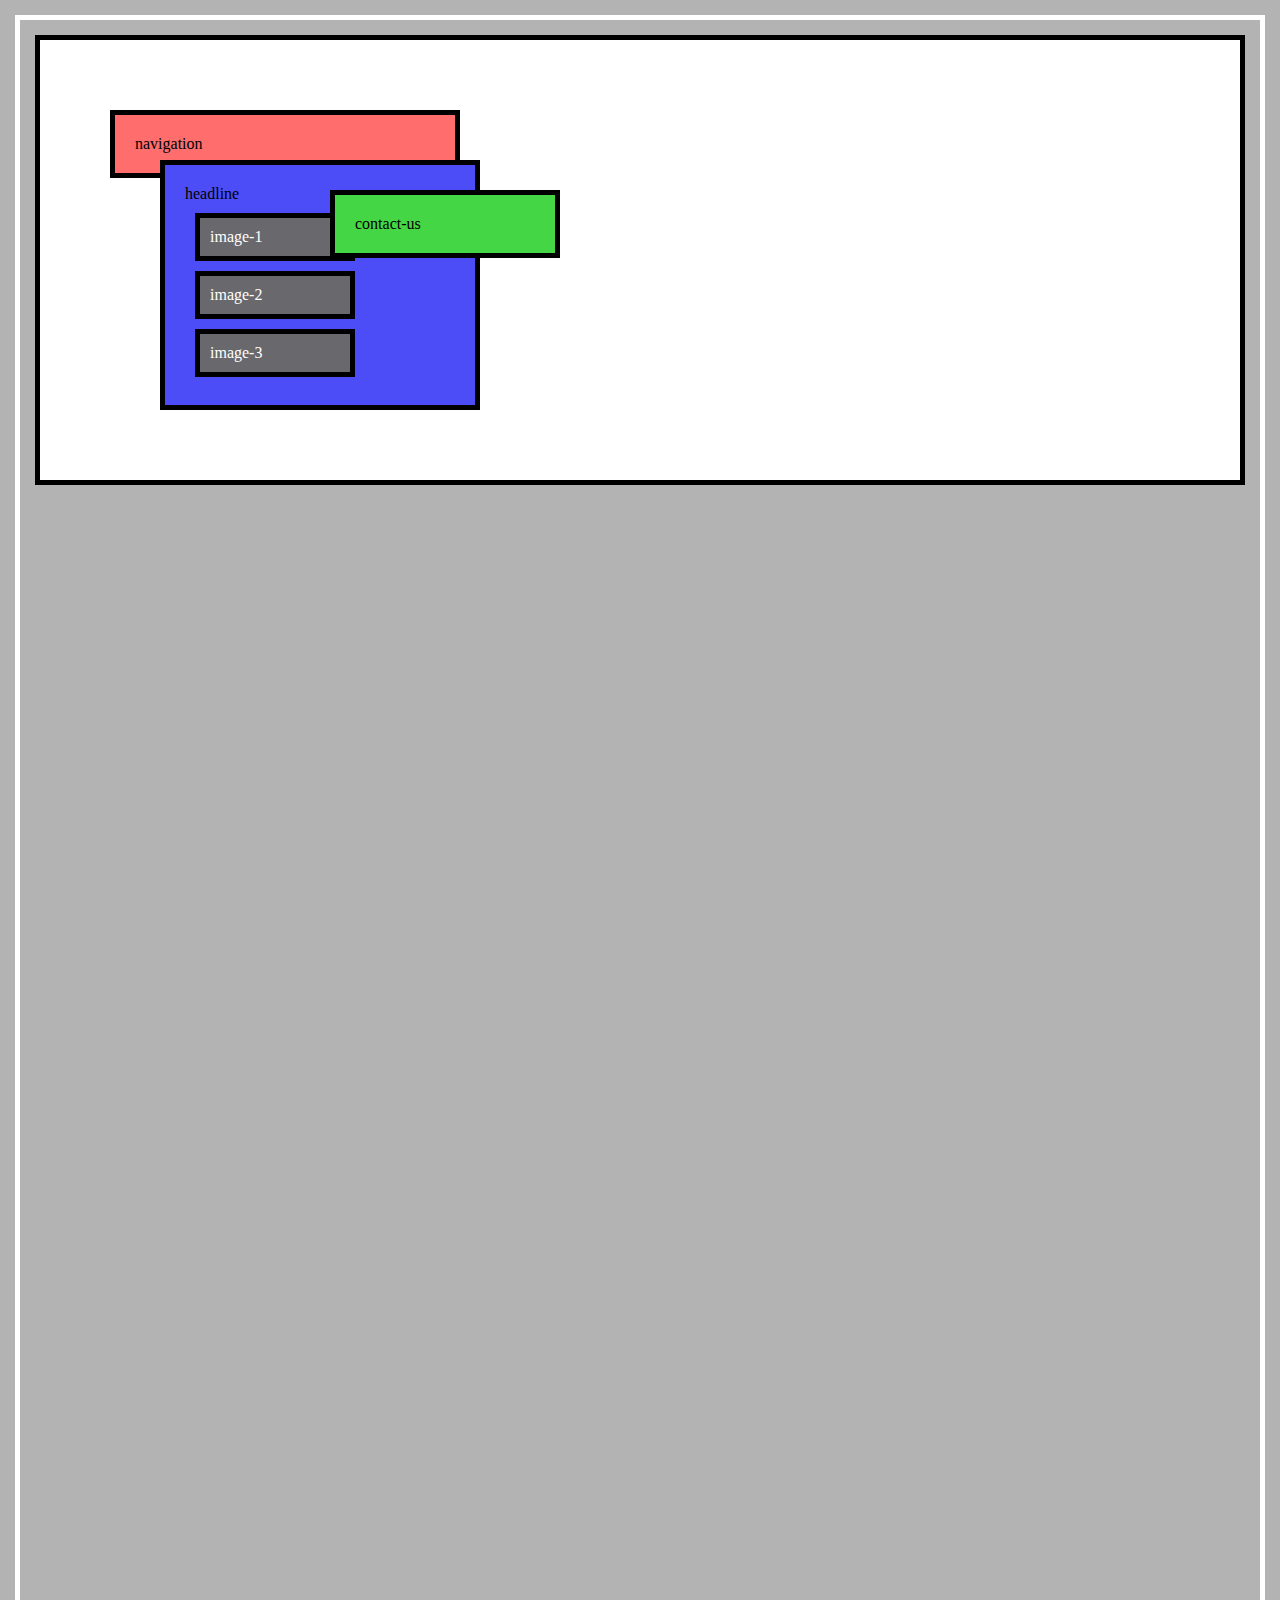
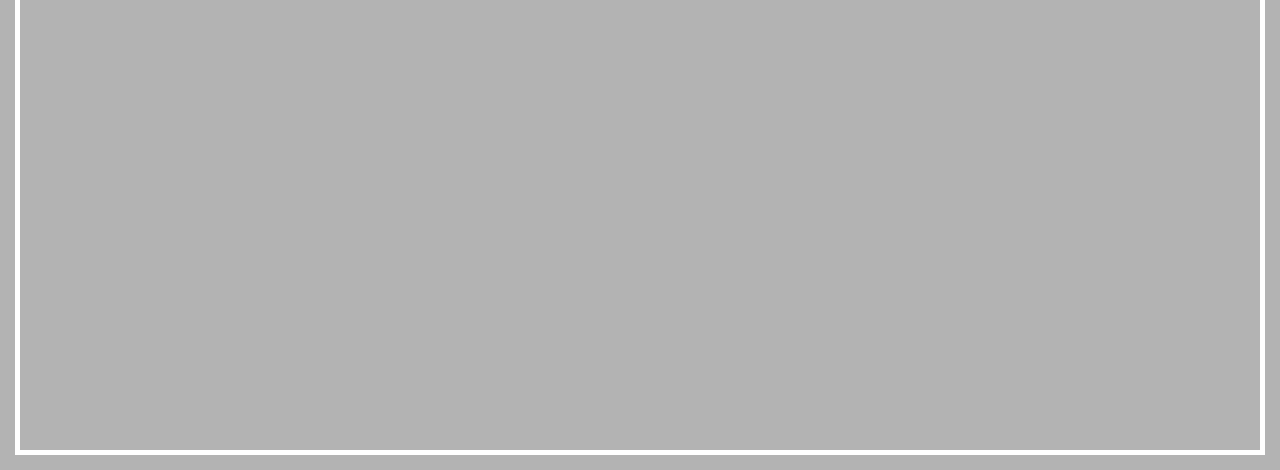
<file: Stacking Context/index.html>
<!DOCTYPE html>
<html lang="en">
    <head>
        <meta charset="UTF-8">
        <meta http-equiv="X-UA-Compatible" content="ie=edge">
        <link rel="stylesheet" href="main.css">
        <title>Position</title>
    </head>
    <body>
        <div class="navigation">navigation</div>
        <div class="headline">headline    
            <div class="image-1">image-1</div>
            <div class="image-2">image-2</div>
            <div class="image-3">image-3</div>
        </div>
        <div class="contact-us">contact-us</div>
    </body>
</html>
</file>
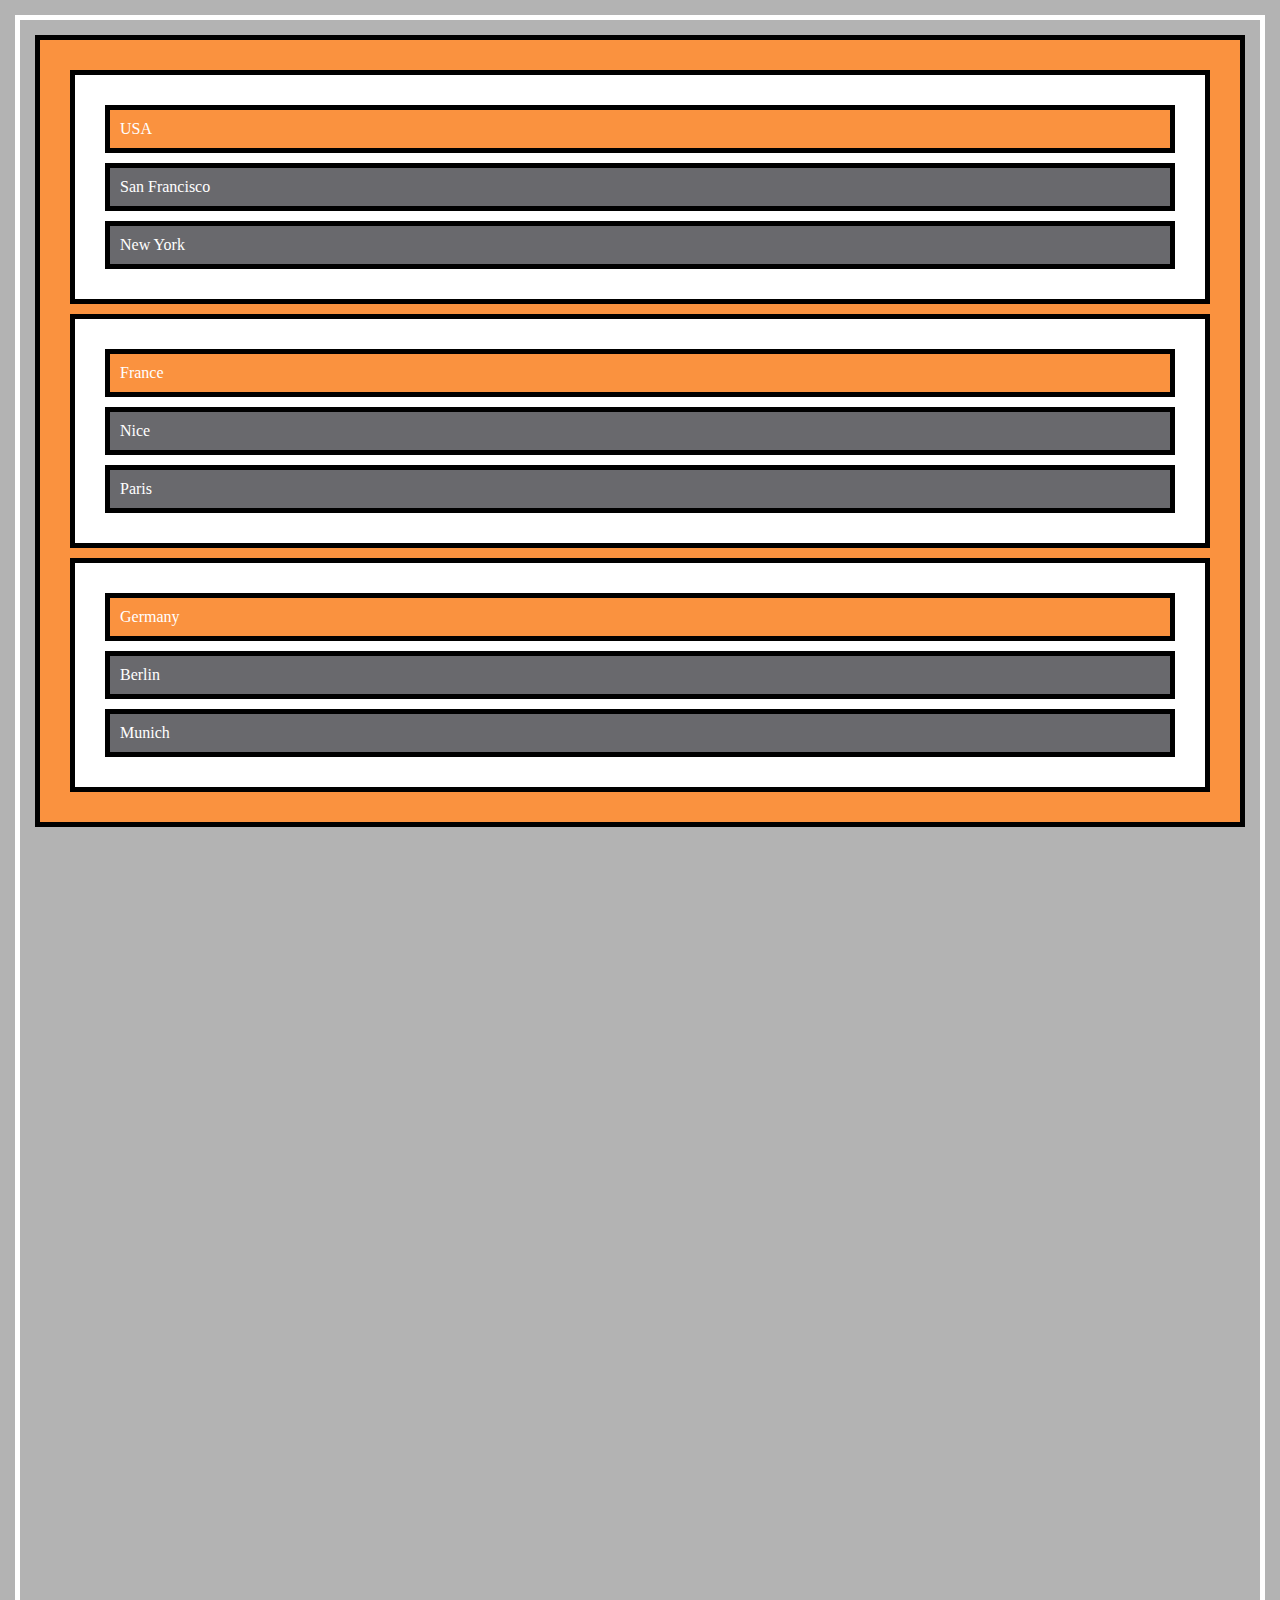
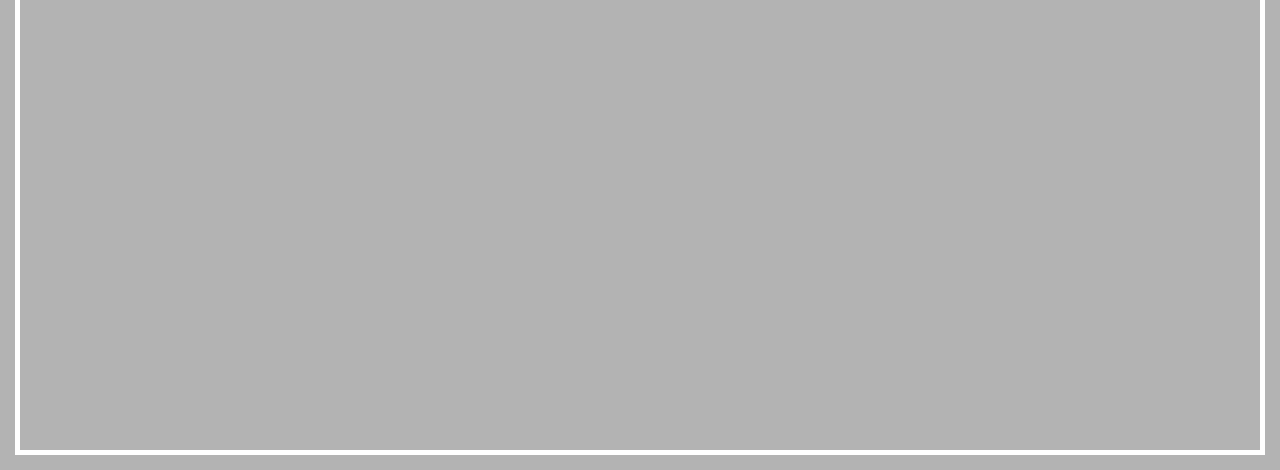
<file: StickyPositioning/index.html>
<!DOCTYPE html>
<html lang="en">
    <head>
        <meta charset="UTF-8">
        <meta http-equiv="X-UA-Compatible" content="ie=edge">
        <link rel="stylesheet" href="main.css">
        <title>Position</title>
    </head>
    <body>
        <div class="parent">
            <div class="country">USA</div>
            <div class="cities">San Francisco</div>
            <div class="cities">New York</div>
        </div>
        <div class="parent">
            <div class="country">France</div>
            <div class="cities">Nice</div>
            <div class="cities">Paris</div>
        </div>
        <div class="parent">
            <div class="country">Germany</div>
            <div class="cities">Berlin</div>
            <div class="cities">Munich</div>
        </div>
    </body>
</html>
</file>
<file: Combined Selectors/main.css>
body {
    font-family: sans-serif;
}

nav {
    margin-bottom: 16px;
    background: #fa923f;
    padding: 8px 0;
}

a {
    text-decoration: none;
    color: white;
    margin: 10px;
}

/* <a class="active"></a> */
a.active {
    color: #521751;
}

a {
    color: blue;
}

.main-section {
    height: 800px;
    border: 1px solid #ccc;
    padding: 16px;
}

.highlighted {
    border: 2x solid #fa923f;
    height: 200px;
}
</file>
<file: flex-tiems-properties/main.css>
* {
    box-sizing: border-box;
    font-size: 1.5rem;
}

html {
    background: #b3b3b3;
    padding: 5px;
}

body {
    background: #b3b3b3;
    padding: 5px;
    margin: 0;
  }
  
.flex-container {
    background: white;
    padding: 10px;
    border: 5px solid black;
    height: 1300px;
    display: flex;
    flex-direction: row;
    flex-wrap: nowrap;
    /*flex-flow: row wrap;*/
    align-items: center;
  }

.item-1 {
    background: #ff7300;
    color: white;
    padding: 10px;
    border: 5px solid black;
    margin: 10px;
}

.item-2 {
    background: #ff9640;
    color: white;
    padding: 10px;
    border: 5px solid black;
    margin: 10px;
    width: 250px;
    font-size: 1.8rem;
}

.item-3 {
    background: #ff9640;
    color: white;
    padding: 10px;
    border: 5px solid black;
    margin: 10px;
    height: 250px;
}

.item-4 {
    background: #f5c096;
    color: white;
    padding: 10px;
    border: 5px solid black;
    margin: 10px;
    width: 300px;
    height: 300px;
}

.item-5 {
    background: #d3c0b1;
    color: white;
    padding: 10px;
    border: 5px solid black;
    margin: 10px;
    width: 350px;
    flex-basis: auto;
}

.item-6 {
    background: #d3c0b1;
    color: white;
    padding: 10px;
    border: 5px solid black;
    margin: 10px;
    width: 350px;
    flex-shrink: 0;
}
</file>
<file: Flexbox Practice/style.css>
* {
    box-sizing: border-box;
}

body {
    margin: 0;
}

main {
    height: 100vh;
}

.header {
    height: 20vh;
    display: flex;
    background: chocolate;
    justify-content: center;
    align-items: center;
}

.header-title {
    color: white;
    display: flex;
}

.main {
    display: flex;
    width: 100%;
}

.content {
    flex-grow: 1;
}

.sidemenu {
    background: cornflowerblue;
    display: flex;
    justify-content: center;
}

.sidemenu-items {
    list-style: none;
    display: flex;
    flex-direction: column;
    padding: 0 2rem;
    
}

.sidemenu-item {
    font-size: 3rem;
    margin: 0.5rem 0;
}

.content-title-box {
    display: flex;
    background: darkblue;
    flex-direction: row;
    justify-content: center;
    align-items: center;
    height: 30%;
    color: white;
}

.contents {
    display: flex;
    height: 70%;
}

.content__item {
    display: flex;
    background: cornsilk;
    width: 50%;
    justify-content: center;
    align-items: center;
}

.footer {
    background: darkblue;
    color: white;
    display: flex;
    height: 4rem;
    justify-content: center;
    align-items: center;
}
</file>
<file: Grid-Practice/style.css>
* {
    box-sizing: border-box;
}

/* html {
    height: 100%;
}

body {
    margin: 0;
    display: grid;
    grid-template-rows: 8rem auto 8rem;
    grid-template-columns: 8rem auto;
    height: 100%;
    grid-template-areas: "header header"
                         "aside main"
                         "footer footer"
}

header {
    background-color: palegoldenrod;
    grid-area: header;
}

aside {
    background-color: peru;
    grid-area: aside;
}

main {
    background-color: palegreen;
    grid-area: main;
}

footer {
    background: rosybrown;
    grid-area: footer;
} */

html {
    height: 100%;
}

body {
    margin: 0;
    display: grid;
    grid-template-rows: [row-start-1] 8rem [row-end-1 row-start-2] auto [row-end-2 row-start-3] 8rem [row-end-3];
    grid-template-columns: [col-start-1] 8rem [col-end-1 col-start-2] auto [col-end-2];
    height: 100%;
}

header {
    background-color: palegoldenrod;
    grid-column: col-start-1/col-end-2;
    grid-row: row-start-1/row-end-1;
}

aside {
    background-color: peru;
    grid-column: col-start-1/col-end-1;
    grid-row: row-start-2/row-end-2;
}

main {
    background-color: palegreen;
    grid-column: col-start-2/col-end-2;
    grid-row: row-start-2/row-end-2;
}

footer {
    background: rosybrown;
    grid-column: col-start-1/col-end-2;
    grid-row: row-start-3/row-end-3;
}
</file>
<file: grid/main.css>
.container {
    margin: 20px;
    display: grid;
    height: 800px;
    /* grid-template-columns: 200px 5rem 20% auto; */
    grid-template-columns: [hd-start] repeat(4, [col-start] 20% [col-end]) [hd-end];
    grid-template-rows: [hd-start] 5rem [hd-end row-2-start] minmax(10px, 20rem) [row-2-end row-3-start] 150px [row-3-end];
    /* grid-column-gap: 20px;
    grid-row-gap: 10px; */
    grid-gap: 10px;
    grid-template-areas: "header header header header" 
                         ". side main main"
                         "footer footer footer footer";
    justify-items: stretch;
    align-items: stretch;
}

@media (max-width: 40rem) {
  .container {
    grid-template-rows: [hd-start] 5rem [hd-end row-2-start] minmax(10px, 20rem) [row-2-end row-3-start] 150px [row-3-end row-4-start] 100px [row-4-end];
    grid-template-areas: "header header header header" 
                         "main main main main"
                         "side side side side"
                         "footer footer footer footer";
  }
}

.el1 {
    background: rgba(255, 154, 72, 0.5);
    /* grid-column: col-start 2 / col-end 2; */
    grid-area: side;
}

.el2 {
    background: rgba(255, 0, 0, 0.5);
    /* grid-column-start: 1;
    grid-column-end: -1; */
    /* grid-column: 1 / -1; */
    /* grid-row-start: row-2-start;
    grid-row-end: span 1; */
    /* grid-row: row-2-start / span 1; */
    z-index: 10;
    grid-area: main;
}

.el3 {
    background: rgba(0, 128, 0, 0.5);
    /* grid-column-start: 2;
    grid-column-end: span 3; 
    grid-row-start: row-1-start;
    grid-row-end: row-2-end; */
    grid-area: hd;
}

.el4 {
    background: rgba(0, 4, 255, 0.5);
    grid-area: footer;
}
</file>
<file: grid_assignment/style.css>
* {
    box-sizing: content-box;
}

body {
    margin: 0;
}

.grid {
    height: 100vh;
    width: 100vw;
    display: grid;
    grid-template-columns: [column-1-start] 30% [column-1-end column-2-start] 70% [column-2-end];
    grid-template-rows: [row-1-start ] 20% [row-1-end row-2-start] 60% [row-2-end row-3-start] 20% [row-3-end];
}

.header {
    display: flex;
    justify-content: center;
    align-items: center;
    background: gray;
    color: white;
    margin: 1rem 1rem;
    grid-column-start: column-1-start;
    grid-column-end: column-2-end;
}

.sidebar {
    display: flex;
    justify-content: center;
    align-items: center;
    background: gray;
    color: white;
    margin: 1rem 1rem;
    grid-column-start: column-1-start;
    grid-column-end: column-1-end;
}

.main-content {
    display: flex;
    justify-content: center;
    align-items: center;
    background: gray;
    color: white;
    margin: 1rem 1rem;
    grid-column-start: column-2-start;
    grid-column-end: column-2-end;
}

.footer {
    display: flex;
    justify-content: center;
    align-items: center;
    background: gray;
    color: white;
    margin: 1rem 1rem;
    grid-column-start: column-1-start;
    grid-column-end: column-2-end;
    
}
</file>
<file: grid_assignment_instructor's/main.css>
html {
    height: 100%;
}

body {
    display: grid;
    margin: 20px;
    height: 100%;
    grid-template-columns: [col-1-start] 1fr [col-1-end col-2-start] 3fr [col-2-end];
    grid-template-rows: 4.5rem auto 4.5rem;
}

header {
    background: blue;
    color: white;
    grid-column-start: col-1-start;
    grid-column-end: col-2-end;
}

main {
    background: red;
    color: white;
    grid-column-start: col-2-start;
    grid-column-end: span 1;
}

aside {
    background: green;
    color: white;
    grid-column-start: col-1-start;
    grid-row-start: 2;
    grid-row-end: 3;
}

footer {
    background: purple;
    color: white; 
    grid-column-start: col-1-start;
    grid-column-end: col-2-end;
}
</file>
<file: named_grid_assignment/style.css>
* {
    box-sizing: border-box;
}

body {
    color: white;
    background: black;
    display: grid;
    margin: 0;
    height: 100vh;
    grid-template-rows: 5rem auto 5rem;
    grid-template-columns: 33% auto 33%;
    grid-template-areas: "header header header"
                         "sidebar main main"
                         "footer footer footer"
}

header {
    background: blue;
    grid-area: header;
}

aside {
    background: green;
    grid-area: sidebar;
}

main {
    background: red;
    grid-area: main;
}

footer {
    background: purple;
    grid-area: footer;
}
</file>
<file: positioning/main.css>
html {
    background: #b3b3b3;
    padding: 15px;
    border: 5px solid white;
    margin: 15px;
    height: 2000px;
    overflow: hidden;
}

body {
    background: #fa923f;
    padding: 20px;
    border: 5px solid black;
    margin: 0;
    overflow: hidden;
  }
  
.parent {
    background: white;
    padding: 20px;
    border: 5px solid black;
    margin: 0;
    position: relative;
    top: 200px;
  }
  
.parent div {
    background: rgb(105, 105, 109);
    color: white;
    padding: 10px;
    border: 5px solid black;
    margin: 10px;
}
</file>
<file: Project/shared.css>
@import url('https://fonts.googleapis.com/css?family=Roboto:100,400,900');
@import url('https://fonts.googleapis.com/css?family=Anton');
@import url('https://fonts.googleapis.com/css?family=Montserrat:400,700');

* {
  box-sizing: border-box;
}

html {
  height: 100%;
}

body {
  font-family: "Montserrat", sans-serif;
  margin: 0;
  display: grid;
  grid-template-rows: 3.5rem auto fit-content(8rem); /* Main Area, Footer */
  grid-template-areas: "header"
                       "main"
                       "footer"; 
  height: 100%; /* Not based on the viewport  */
  
}

main {
  margin-top: 3.5rem;
  grid-area: main;
}

.backdrop {
  position: fixed;
  display: none;
  top: 0;
  left: 0;
  z-index: 100;
  width: 100vw;
  height: 100vh;
  background: rgba(0, 0, 0, 0.5);
}

.main-header {
  width: 100%;
  position: fixed;
  top: 0;
  left: 0;
  background: #2ddf5c;
  padding: 0.5rem 1rem;
  z-index: 60;
  display: flex;
  align-items: center;
  justify-content: space-between;
}

.toggle-button {
  width: 3rem;
  background: transparent;
  border: none;
  cursor: pointer;
  padding-top: 0;
  padding-bottom: 0;
  vertical-align: middle;
}

.toggle-button:focus {
  outline: none;
}

.toggle-button__bar {
  width: 100%;
  height: 0.2rem;
  background: black;
  display: block;
  margin: 0.6rem 0;
}

.main-header__brand {
  color: #0e4f1f;
  text-decoration: none;
  font-weight: bold;
  /* width: 20px; */
}

.main-header__brand img {
  height: 2.5rem;
  vertical-align: middle;
  /* width: 100%; */
}

.main-nav {
  display: none;
}

.main-nav__items {
  margin: 0;
  padding: 0;
  list-style: none;
  display: flex;
}

.main-nav__item {
  margin: 0 1rem;
}

.main-nav__item a,
.mobile-nav__item a {
  text-decoration: none;
  color: #0e4f1f;
  font-weight: bold;
  padding: 0.2rem 0;
}

.main-nav__item a:hover,
.main-nav__item a:active {
  color: white;
  border-bottom: 5px solid white;
}

.main-nav__item--cta a,
.mobile-nav__item--cta a {
  color: white;
  background: #ff1b68;
  padding: 0.5rem 1rem;
  border-radius: 8px;
}

.main-nav__item--cta a:hover,
.main-nav__item--cta a:active,
.mobile-nav__item--cta a:hover,
.mobile-nav__item--cta a:active {
  color: #ff1b68;
  background: white;
  border: none;
}

@media (min-width: 40rem) {
  .toggle-button {
    display: none;
  }

  .main-nav {
    display: flex;
  }
}

.main-footer {
  background: black;
  padding: 2rem;
  margin-top: 3rem;
  grid-area: footer;
}

.main-footer__links {
  list-style: none;
  margin: 0;
  padding: 0;
  display: flex;
  flex-direction: column;
  align-items: center;
}

.main-footer__link {
  margin: 0.5rem 0;
}

.main-footer__link a {
  color: white;
  text-decoration: none;
}

.main-footer__link a:hover,
.main-footer__link a:active {
  color: #ccc;
}

.mobile-nav {
  display: none;
  position: fixed;
  z-index: 101;
  top: 0;
  left: 0;
  background: white;
  width: 80%;
  height: 100vh;
}

.mobile-nav__items {
  width: 90%;
  height: 100%;
  list-style: none;
  margin: 0 auto;
  padding: 0;
  display: flex;
  flex-direction: column;
  justify-content: center;
  align-items: center;
}

.mobile-nav__item {
  margin: 1rem 0;
}

.mobile-nav__item a {
  font-size: 1.5rem;
}

.button {
  background: #0e4f1f;
  color: white;
  font: inherit;
  border: 1.5px solid #0e4f1f;
  padding: 0.5rem;
  border-radius: 8px;
  font-weight: bold;
  cursor: pointer;
}

.button:hover,
.button:active {
  background: white;
  color: #0e4f1f;
}

.button:focus {
  outline: none;
}

.button[disabled] {
  cursor: not-allowed;
  border: #a1a1a1;
  background: #ccc;
  color: #a1a1a1;
} 

.open {
    display: block !important;
}

@media (min-width: 40rem) {
  .main-footer__link {
    margin: 0 1rem;
  }

  .main-footer__links {
    flex-direction: row;
    justify-content: center;
  }
}
</file>
<file: Project/main.css>
#product-overview {
  background: linear-gradient(to top, rgba(80, 68, 18, 0.6) 10%, transparent),
    url("images/freedom.jpg") center/cover no-repeat border-box,
    #ff1b68;
  /* background-image: url("freedom.jpg");
    background-size: cover;
    background-position: left 10% bottom 20%; */
  /* background-repeat: no-repeat;
    background-origin: border-box;
    background-clip: border-box; */
  /* background-image: linear-gradient(180deg, red 70%, blue 60%, rgba(0,0,0,0.5)); */
  /* background-image: radial-gradient(ellipse farthest-corner at 20% 50%, red, blue 70%, green); */
  width: 100vw;
  height: 33vh;
  /* border: 5px dashed red; */
  position: relative;
}

#product-overview h1 {
  color: white;
  font-family: "Anton", sans-serif;
  position: absolute;
  bottom: 5%;
  left: 3%;
  font-size: 1.6rem;
}

@media (min-width: 40rem) and (min-height: 40rem) {
  #product-overview {
    height: 40vh;
    background-position: 50% 25%;
  }

  #product-overview h1 {
    font-size: 3rem;
  }
}

.section-title {
  color: #2ddf5c;
  text-align: center;
}

.plan {
  background: #d5ffdc;
  text-align: center;
  padding: 1rem;
  margin: 0.5rem 0;
  width: 100%;
}

.plan--highlighted {
  background: #19b84c;
  color: white;
}

.plan__annotation {
  background: white;
  color: #19b84c;
  padding: 0.5rem;
  box-shadow: 2px 2px 2px 2px rgba(0, 0, 0, 0.5);
  border-radius: 8px;
}

.plan__title {
  color: #0e4f1f;
}

.plan__price {
  color: #858585;
}

.plan--highlighted .plan__title {
  color: white;
}

.plan--highlighted .plan__price {
  color: #0e4f1f;
}

.plan__features {
  list-style: none;
  margin: 0;
  padding: 0;
}

.plan__feature {
  margin: 0.5rem 0;
}

@media (min-width: 40rem) {
  .plan__list { 
    width: 100%;
    display: flex;
    justify-content: center;
    align-items: center;
  }

  .plan {
    width: 30%;
    min-width: 13rem;
    max-width: 25rem;
    display: flex;
    flex-direction: column;
    justify-content: space-between;
    height: 28rem;
  }

  .plan--highlighted {
    box-shadow: 2px 2px 2px 2px rgba(0, 0, 0, 0.5);
    height: 30rem;
    z-index: 50;
  }
}

#key-features {
  background: #ff1b68;
  margin-top: 5rem;
  padding: 1rem;
}

#key-features .section-title {
  color: white;
  margin: 2rem;
}

.key-feature__list {
  list-style: none;
  margin: 0;
  padding: 0;
  text-align: center;
}

.key-feature__image {
  background: #ffcede;
  width: 128px;
  height: 128px;
  border: 2px solid #424242;
  border-radius: 50%;
  margin: auto;
  padding: 1.5rem;
}

.key-feature__description {
  text-align: center;
  font-weight: bold;
  color: white;
  font-size: 1.2rem;
}

@media (min-width: 40rem) {
  .key-feature {
    width: 30%;
    max-width: 25rem;
  }

  .key-feature__list {
    display: flex;
    justify-content: center;
  }
}

/* h1 {
    font-family: sans-serif;
} */

.modal {
  position: fixed;
  display: none;
  z-index: 200;
  top: 20%;
  left: 30%;
  width: 40%;
  background: white;
  padding: 1rem;
  border: 1px solid #ccc;
  box-shadow: 1px 1px 1px rgba(0, 0, 0, 0.5);
}

.modal__title {
  text-align: center;
  margin: 0 0 1rem 0;
}

.modal__actions {
  text-align: center;
}

.modal__action {
  border: 1px solid #0e4f1f;
  background: #0e4f1f;
  text-decoration: none;
  color: white;
  font: inherit;
  padding: 0.5rem 1rem;
  cursor: pointer;
}

.modal__action:hover,
.modal__action:active {
  background: #2ddf5c;
  border-color: #2ddf5c;
}

.modal__action--negative {
  background: red;
  border-color: red;
}

.modal__action--negative:hover,
.modal__action--negative:active {
  background: #ff5454;
  border-color: #ff5454;
}
</file>
<file: sass-01-installing-sass-starting-code/main.css>
/* SCSS feature 3, Variables */
/* SCSS feature 5, Map */
/* SCSS feature 4, Lists */
/* SCSS feature 6, Retrieve Map Value */
/* SCSS feature 3, Variables */
/* SCSS feature 5, Map */
/* SCSS feature 4, Lists */
/* SCSS feature 6, Retrieve Map Value */
.char-highlight {
  font-weight: bold;
  font-size: 1.4rem;
  color: #521751;
}

/* SCSS feature 10, Mixin */
/* SCSS feature 11, Mixin with parameters */
html {
  font-size: 94.75%;
  /* SCSS feature 9, Nested Media Query */
  /* Overriding the code above */
  /* SCSS feature 11, Mixin with parameters */
}
@media (min-width: 40rem) {
  html {
    font-size: 125%;
  }
}
@media (min-width: 40rem) {
  html {
    font-size: 125%;
  }
}

body {
  font-family: Arial, sans-serif;
  margin: 0;
}

.container {
  /* SCSS feature 10, Mixin */
  display: -webkit-box;
  display: -ms-flexbox;
  display: -webkit-flex;
  display: flex;
  /* SCSS feature 2, Nested Properties */
  flex-direction: column;
  flex-wrap: nowrap;
  align-items: center;
  padding: 3rem 0;
  /* SCSS feature 8, Arithmetic */
  box-sizing: border-box;
}

/* SCSS feature 10, Inheritance */
.sass-section, .sass-details, .sass-introduction {
  border: 0.05rem solid #521751;
  background: #f7e1f6;
  /* /* SCSS feature 7, Built-in lighten(color, percentage) */
  padding: 2rem;
  text-align: center;
  width: 90%;
  box-sizing: border-box;
  /* SCSS feature 11, Mixin with parameters */
}
@media (min-width: 40rem) {
  .sass-section, .sass-details, .sass-introduction {
    width: 30rem;
  }
}
@media (min-width: 40rem) {
  .sass-section, .sass-details, .sass-introduction {
    width: 30rem;
  }
}

/* SCSS feature 10, Inheritance */
.sass-introduction {
  box-shadow: 0.2rem 0.2rem 0.1 #ccc;
}
.sass-introduction p {
  margin: 0;
}

/* SCSS feature 10, Inheritance */
.sass-details {
  margin: 2rem 0;
}

.section-header {
  border-bottom: 0.05rem solid #521751;
}
.section-header h1 {
  margin: 0 0 1rem 0;
}

.documentation-links {
  list-style: none;
  margin: 1rem 0 0 0;
  padding: 0;
  display: -webkit-box;
  display: -ms-flexbox;
  display: -webkit-flex;
  display: flex;
  display: flex;
  flex-direction: column;
  /* SCSS feature 1, Nested Structure */
}
.documentation-links li {
  margin: 0.2rem 0;
  background: white;
}
.documentation-links .documentation-link {
  text-decoration: none;
  color: #521751;
  display: block;
  padding: 0.2rem;
  border: 0.05rem solid #521751;
  /* SCSS feature 12. Pseudo class with ampersnd */
}
.documentation-links .documentation-link:hover, .documentation-links .documentation-link:active {
  color: white;
  background: #fa923f;
  border-color: #fa923f;
}

/*# sourceMappingURL=main.css.map */
</file>
<file: Stacking Context/main.css>
html {
    background: #b3b3b3;
    padding: 15px;
    border: 5px solid white;
    margin: 15px;
    height: 2000px;
}

body {
    background: white;
    padding: 20px;
    border: 5px solid black;
    margin: 0;
    height: 400px;
}
  
.navigation, .headline, .contact-us {
    padding: 20px;
    border: 5px solid black;
    margin: 10px;
    position: fixed;
}
  
.headline div {
    background: rgb(105, 105, 109);
    color: white;
    padding: 10px;
    border: 5px solid black;
    margin: 10px;
    width: 130px;
}

.navigation {
    background: rgb(255, 109, 109);
    top: 100px;
    left: 100px;
    width: 300px;
}

.headline {
    background: rgb(77, 77, 248);
    top: 150px;
    left: 150px;
    width: 270px;
    height: 200px;
}

.contact-us {
    background: rgb(69, 214, 69);
    top: 180px;
    left: 320px;
    width: 180px;
}

.image-1 {
    top: 200px;
    left: 230px; 
}

.image-2 {
    top: 230px;
    left: 260px;
}

.image-3 {
    left: 300px;
    top: 260px;
}
</file>
<file: StickyPositioning/main.css>
html {
    background: #b3b3b3;
    padding: 15px;
    border: 5px solid white;
    margin: 15px;
    height: 2000px;
}

body {
    background: #fa923f;
    padding: 20px;
    border: 5px solid black; 
    margin: 0;
  }
  
.parent {
    background: white;
    padding: 20px;
    border: 5px solid black;
    margin: 10px;
  }

.parent .country {
    background: #fa923f;
    color: white;
    padding: 10px;
    border: 5px solid black;
    margin: 10px;
    position: sticky;
    top: 10px;
}
  
.parent .cities {
    background: rgb(105, 105, 109);
    color: white;
    padding: 10px;
    border: 5px solid black;
    margin: 10px;
}
</file>
